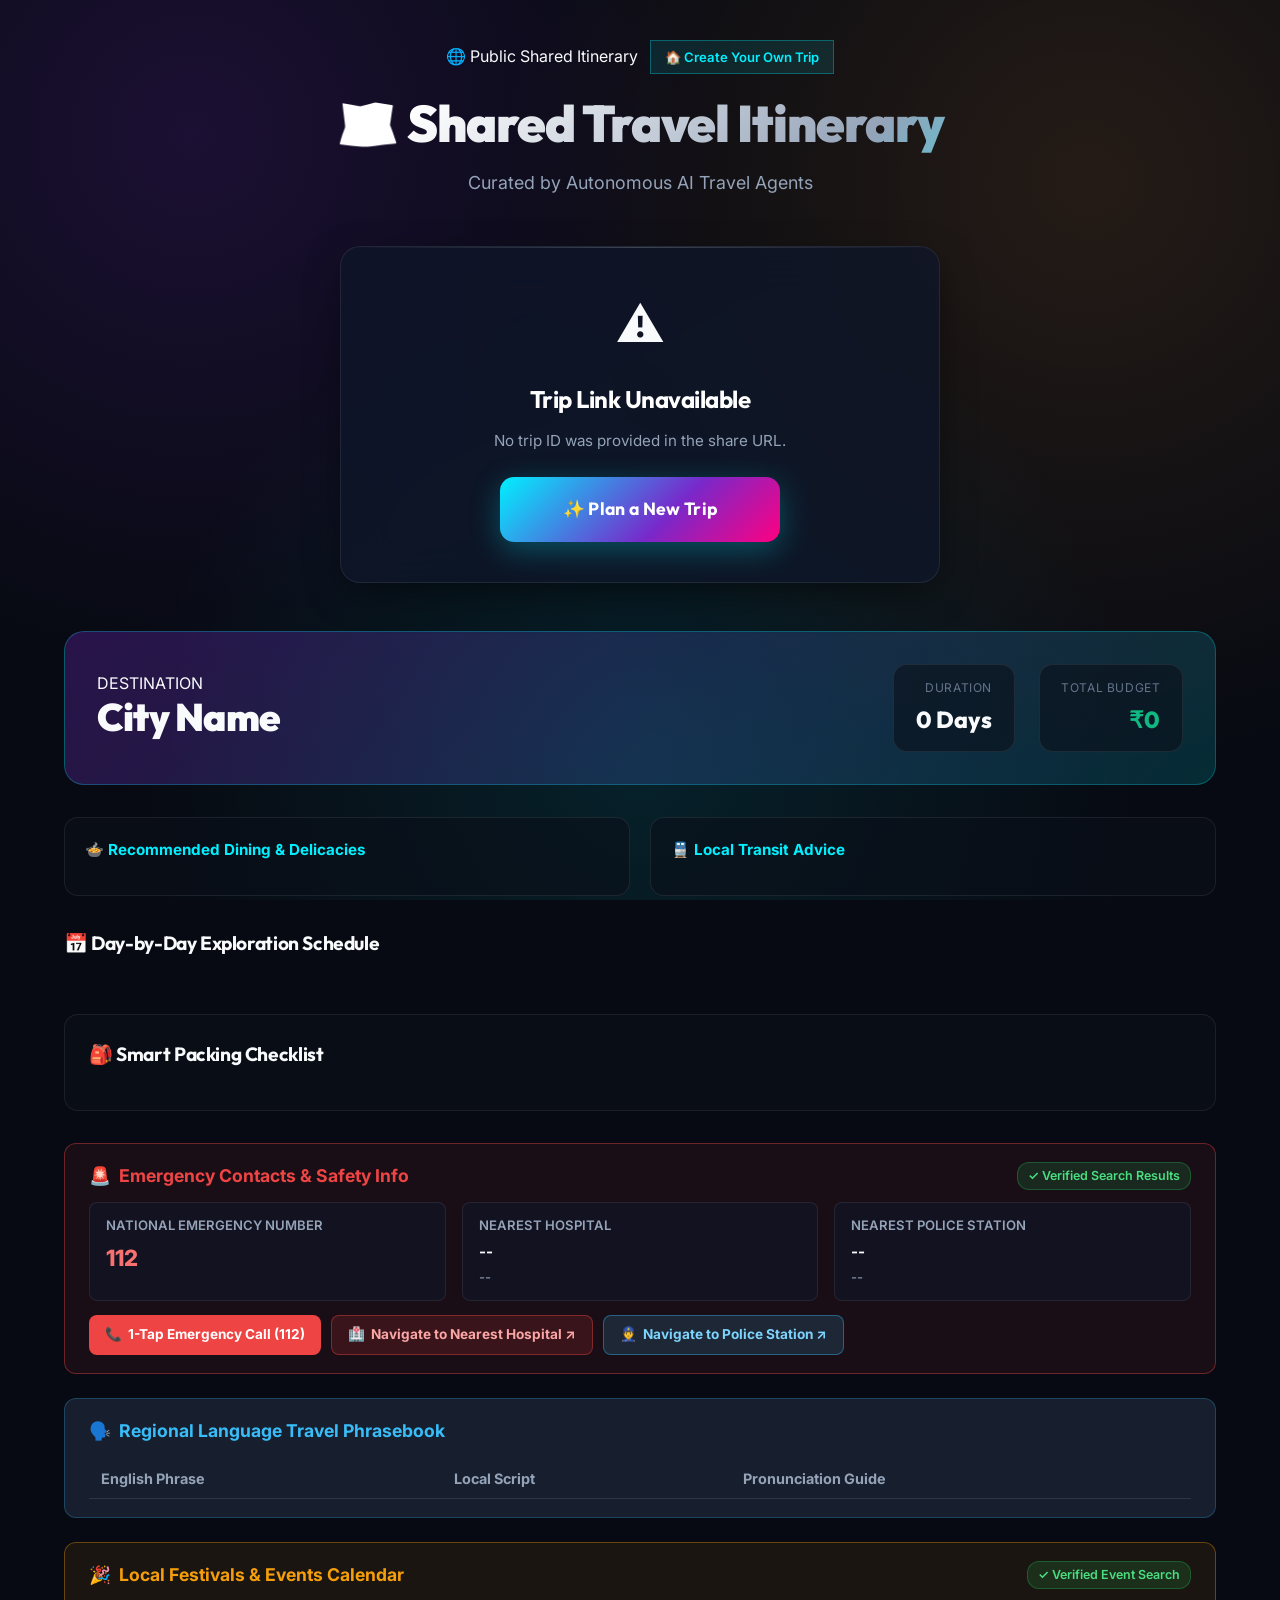
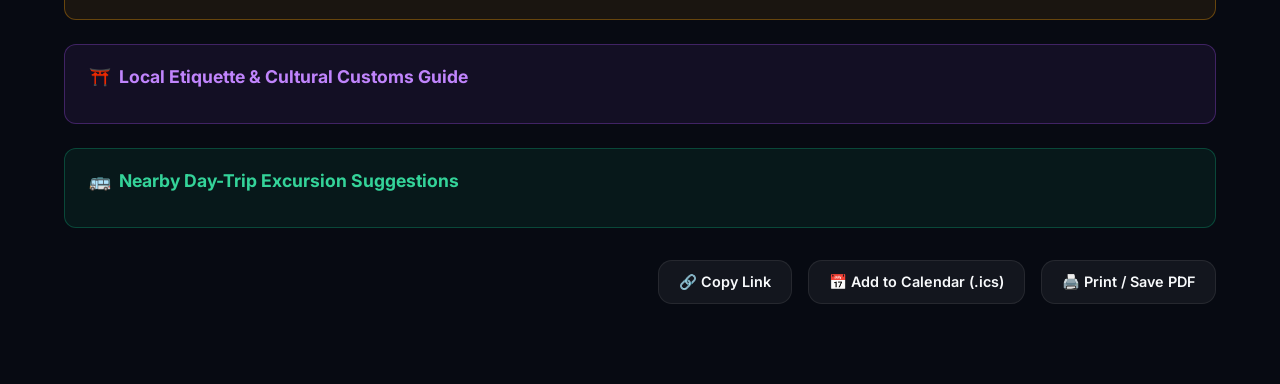
<file: frontend/share.html>
<!DOCTYPE html>
<html lang="en">
<head>
  <meta charset="UTF-8">
  <meta name="viewport" content="width=device-width, initial-scale=1.0">
  <title>Shared Trip Itinerary - AI Trip Planner</title>
  <link rel="preconnect" href="https://fonts.googleapis.com">
  <link rel="preconnect" href="https://fonts.gstatic.com" crossorigin>
  <link href="https://fonts.googleapis.com/css2?family=Inter:wght@400;500;600;700&family=Outfit:wght@600;700;800&family=Plus+Jakarta+Sans:wght@500;600;700&display=swap" rel="stylesheet">
  <link rel="stylesheet" href="style.css">
</head>
<body>
  <!-- Ambient Background Glows -->
  <div class="bg-glow glow-1"></div>
  <div class="bg-glow glow-2"></div>
  <div class="bg-glow glow-3"></div>

  <div class="app-container">
    <!-- Header -->
    <header class="header">
      <div class="header-badges">
        <span class="badge badge-pulse">🌐 Public Shared Itinerary</span>
        <a href="/" class="btn-auth" style="text-decoration: none;">🏠 Create Your Own Trip</a>
      </div>
      <h1 class="main-title" id="share-title">🗺️ Shared Travel Itinerary</h1>
      <p class="sub-title" id="share-subtitle">Curated by Autonomous AI Travel Agents</p>
    </header>

    <!-- Error Container (Hidden by default) -->
    <section class="glass-card hidden" id="share-error-card" style="max-width: 600px; margin: 3rem auto; text-align: center; padding: 2.5rem 1.5rem;">
      <div style="font-size: 3rem; margin-bottom: 1rem;">⚠️</div>
      <h2 style="font-family: 'Outfit', sans-serif; font-size: 1.5rem; color: #fff; margin-bottom: 0.75rem;">Trip Link Unavailable</h2>
      <p id="share-error-text" style="color: #94a3b8; font-size: 0.95rem; line-height: 1.5; margin-bottom: 1.5rem;">
        This shared trip link is invalid, incomplete, or may have expired.
      </p>
      <a href="/" class="btn-submit" style="text-decoration: none; display: inline-flex; justify-content: center; align-items: center; max-width: 280px; margin: 0 auto;">
        <span>✨ Plan a New Trip</span>
      </a>
    </section>

    <!-- Loading Spinner -->
    <div id="share-loading" class="glass-card" style="max-width: 400px; margin: 4rem auto; text-align: center; padding: 2rem;">
      <div class="spinner" style="margin: 0 auto 1rem auto; width: 36px; height: 36px;"></div>
      <p style="color: #94a3b8;">Loading shared itinerary...</p>
    </div>

    <!-- Main Shared Results Container -->
      <!-- Budget-Overrun Alert Warning Banner -->
      <div id="share-budget-alert-banner" class="budget-alert-banner" style="display: none; background: rgba(239, 68, 68, 0.15); border: 1px solid #ef4444; color: #f87171; padding: 14px 20px; border-radius: 8px; font-weight: 600; margin-bottom: 20px; text-align: center; font-size: 0.95rem;">
        <span id="share-budget-alert-text"></span>
      </div>

      <!-- Live Countdown Banner -->
      <div id="share-countdown-banner" class="countdown-banner" style="display: none; background: linear-gradient(135deg, #4f46e5, #0284c7); color: white; padding: 12px 20px; border-radius: 8px; font-weight: 600; margin-bottom: 20px; text-align: center;">
        <span id="share-countdown-text"></span>
      </div>

      <div class="dest-banner">
        <div class="dest-info">
          <span class="dest-country-badge" id="share-dest-country">DESTINATION</span>
          <h2 class="dest-city" id="share-dest-city">City Name</h2>
        </div>
        <div class="dest-metrics">
          <div class="metric-box">
            <div class="metric-label">Duration</div>
            <div class="metric-value" id="share-days-val">0 Days</div>
          </div>
          <div class="metric-box">
            <div class="metric-label">Total Budget</div>
            <div class="metric-value highlight" id="share-cost-val">₹0</div>
          </div>
        </div>
      </div>

      <!-- Quick Highlights Grid -->
      <div class="highlights-grid">
        <div class="highlight-card">
          <div class="highlight-title">🍲 Recommended Dining & Delicacies</div>
          <ul class="highlight-list" id="share-food-list"></ul>
        </div>
        <div class="highlight-card">
          <div class="highlight-title">🚆 Local Transit Advice</div>
          <div class="highlight-text" id="share-transit-text"></div>
        </div>
      </div>

      <!-- Day-by-Day Exploration Schedule -->
      <h3 class="section-heading">📅 Day-by-Day Exploration Schedule</h3>
      <div class="days-timeline" id="share-days-timeline"></div>

      <!-- Smart Packing Checklist -->
      <div class="packing-section">
        <h3 class="section-heading">🎒 Smart Packing Checklist</h3>
        <div class="packing-grid" id="share-packing-grid"></div>
      </div>

      <!-- Emergency Info Safety Card -->
      <div class="emergency-section-card" id="share-emergency-card" style="margin-top: 24px; background: rgba(239, 68, 68, 0.08); border: 1px solid rgba(239, 68, 68, 0.4); border-radius: 12px; padding: 18px 24px;">
        <div style="display: flex; align-items: center; justify-content: space-between; margin-bottom: 12px;">
          <div style="display: flex; align-items: center; gap: 8px; font-weight: 700; color: #ef4444; font-size: 1.1rem;">
            <span>🚨</span> Emergency Contacts & Safety Info
          </div>
          <span id="share-emergency-grounded-badge" style="font-size: 0.78rem; font-weight: 600; padding: 3px 10px; border-radius: 12px; background: rgba(34, 197, 94, 0.15); color: #4ade80; border: 1px solid rgba(34, 197, 94, 0.3);">
            ✓ Verified Search Results
          </span>
        </div>
        <div id="share-emergency-warning-note" style="display: none; background: rgba(245, 158, 11, 0.15); border: 1px solid #f59e0b; color: #fbbf24; padding: 8px 14px; border-radius: 6px; font-size: 0.85rem; margin-bottom: 12px; font-weight: 600;">
          ⚠️ Specific local emergency contacts unavailable - please verify locally on arrival.
        </div>
        <div style="display: grid; grid-template-columns: repeat(auto-fit, minmax(220px, 1fr)); gap: 16px;">
          <div style="background: rgba(15, 23, 42, 0.6); padding: 12px 16px; border-radius: 8px; border: 1px solid rgba(255, 255, 255, 0.08);">
            <div style="font-size: 0.82rem; color: #94a3b8; font-weight: 600; text-transform: uppercase;">National Emergency Number</div>
            <div id="share-emergency-national-num" style="font-size: 1.4rem; font-weight: 800; color: #f87171; margin-top: 4px;">112</div>
          </div>
          <div style="background: rgba(15, 23, 42, 0.6); padding: 12px 16px; border-radius: 8px; border: 1px solid rgba(255, 255, 255, 0.08);">
            <div style="font-size: 0.82rem; color: #94a3b8; font-weight: 600; text-transform: uppercase;">Nearest Hospital</div>
            <div id="share-emergency-hospital-name" style="font-size: 0.95rem; font-weight: 700; color: #f8fafc; margin-top: 4px;">--</div>
            <div id="share-emergency-hospital-area" style="font-size: 0.83rem; color: #94a3b8; margin-top: 2px;">--</div>
          </div>
          <div style="background: rgba(15, 23, 42, 0.6); padding: 12px 16px; border-radius: 8px; border: 1px solid rgba(255, 255, 255, 0.08);">
            <div style="font-size: 0.82rem; color: #94a3b8; font-weight: 600; text-transform: uppercase;">Nearest Police Station</div>
            <div id="share-emergency-police-name" style="font-size: 0.95rem; font-weight: 700; color: #f8fafc; margin-top: 4px;">--</div>
            <div id="share-emergency-police-area" style="font-size: 0.83rem; color: #94a3b8; margin-top: 2px;">--</div>
          </div>
        </div>

        <!-- Live Emergency Near Me Radar Actions -->
        <div style="display: flex; flex-wrap: wrap; gap: 10px; margin-top: 14px;">
          <a href="tel:112" style="background: #ef4444; color: #fff; padding: 8px 16px; border-radius: 8px; text-decoration: none; font-size: 0.85rem; font-weight: 700; display: inline-flex; align-items: center; gap: 6px;">
            <span>📞</span> 1-Tap Emergency Call (112)
          </a>
          <a id="share-emergency-hospital-nav" href="https://www.google.com/maps/search/hospital+near+me/" target="_blank" rel="noopener noreferrer" style="background: rgba(239, 68, 68, 0.15); border: 1px solid rgba(239, 68, 68, 0.4); color: #fca5a5; padding: 8px 16px; border-radius: 8px; text-decoration: none; font-size: 0.85rem; font-weight: 700; display: inline-flex; align-items: center; gap: 6px;">
            <span>🏥</span> Navigate to Nearest Hospital ↗
          </a>
          <a id="share-emergency-police-nav" href="https://www.google.com/maps/search/police+station+near+me/" target="_blank" rel="noopener noreferrer" style="background: rgba(56, 189, 248, 0.15); border: 1px solid rgba(56, 189, 248, 0.4); color: #7dd3fc; padding: 8px 16px; border-radius: 8px; text-decoration: none; font-size: 0.85rem; font-weight: 700; display: inline-flex; align-items: center; gap: 6px;">
            <span>👮</span> Navigate to Police Station ↗
          </a>
        </div>
      </div>

      <!-- Local Phrasebook Card -->
      <div class="phrasebook-section-card" id="share-phrasebook-card" style="margin-top: 24px; background: rgba(30, 41, 59, 0.7); border: 1px solid rgba(56, 189, 248, 0.25); border-radius: 12px; padding: 18px 24px;">
        <div style="display: flex; align-items: center; gap: 8px; font-weight: 700; color: #38bdf8; font-size: 1.1rem; margin-bottom: 14px;">
          <span>🗣️</span> Regional Language Travel Phrasebook
        </div>
        <div style="overflow-x: auto;">
          <table style="width: 100%; border-collapse: collapse; font-size: 0.9rem;">
            <thead>
              <tr style="border-bottom: 1px solid rgba(255,255,255,0.1); text-align: left; color: #94a3b8;">
                <th style="padding: 8px 12px;">English Phrase</th>
                <th style="padding: 8px 12px;">Local Script</th>
                <th style="padding: 8px 12px;">Pronunciation Guide</th>
              </tr>
            </thead>
            <tbody id="share-phrasebook-table-body">
              <!-- Populated dynamically -->
            </tbody>
          </table>
        </div>
      </div>

      <!-- Local Festivals & Events Calendar -->
      <div class="events-section-card" id="share-events-card" style="margin-top: 24px; background: rgba(245, 158, 11, 0.08); border: 1px solid rgba(245, 158, 11, 0.35); border-radius: 12px; padding: 18px 24px;">
        <div style="display: flex; align-items: center; justify-content: space-between; margin-bottom: 12px;">
          <div style="display: flex; align-items: center; gap: 8px; font-weight: 700; color: #f59e0b; font-size: 1.1rem;">
            <span>🎉</span> Local Festivals & Events Calendar
          </div>
          <span id="share-events-grounded-badge" style="font-size: 0.78rem; font-weight: 600; padding: 3px 10px; border-radius: 12px; background: rgba(34, 197, 94, 0.15); color: #4ade80; border: 1px solid rgba(34, 197, 94, 0.3);">
            ✓ Verified Event Search
          </span>
        </div>
        <div id="share-events-warning-note" style="display: none; background: rgba(245, 158, 11, 0.15); border: 1px solid #f59e0b; color: #fbbf24; padding: 8px 14px; border-radius: 6px; font-size: 0.85rem; margin-bottom: 12px; font-weight: 600;">
          ⚠️ Specific local event dates unavailable - verify event calendar locally.
        </div>
        <div id="share-events-container" style="display: grid; grid-template-columns: repeat(auto-fit, minmax(240px, 1fr)); gap: 14px;">
          <!-- Populated dynamically -->
        </div>
      </div>

      <!-- Local Etiquette & Customs Guide -->
      <div class="etiquette-section-card" id="share-etiquette-card" style="margin-top: 24px; background: rgba(168, 85, 247, 0.08); border: 1px solid rgba(168, 85, 247, 0.3); border-radius: 12px; padding: 18px 24px;">
        <div style="display: flex; align-items: center; gap: 8px; font-weight: 700; color: #c084fc; font-size: 1.1rem; margin-bottom: 14px;">
          <span>⛩️</span> Local Etiquette & Cultural Customs Guide
        </div>
        <div id="share-etiquette-container" style="display: grid; grid-template-columns: repeat(auto-fit, minmax(220px, 1fr)); gap: 14px;">
          <!-- Populated dynamically -->
        </div>
      </div>

      <!-- Nearby Day-Trip Suggestions -->
      <div class="daytrips-section-card" id="share-daytrips-card" style="margin-top: 24px; background: rgba(16, 185, 129, 0.08); border: 1px solid rgba(16, 185, 129, 0.3); border-radius: 12px; padding: 18px 24px;">
        <div style="display: flex; align-items: center; gap: 8px; font-weight: 700; color: #34d399; font-size: 1.1rem; margin-bottom: 14px;">
          <span>🚌</span> Nearby Day-Trip Excursion Suggestions
        </div>
        <div id="share-daytrips-container" style="display: grid; grid-template-columns: repeat(auto-fit, minmax(240px, 1fr)); gap: 14px;">
          <!-- Populated dynamically -->
        </div>
      </div>

      <!-- Footer Toolbar -->
      <div class="toolbar" style="margin-top: 2rem;">
        <button type="button" class="btn-secondary" id="btn-share-copy">
          <span>🔗 Copy Link</span>
        </button>
        <button type="button" class="btn-secondary" id="btn-share-calendar">
          <span>📅 Add to Calendar (.ics)</span>
        </button>
        <button type="button" class="btn-secondary" id="btn-share-print">
          <span>🖨️ Print / Save PDF</span>
        </button>
      </div>
    </section>
  </div>

  <div class="toast-container" id="toast-container"></div>

  <script>
    document.addEventListener('DOMContentLoaded', async () => {
      const loadingEl = document.getElementById('share-loading');
      const errorCard = document.getElementById('share-error-card');
      const errorText = document.getElementById('share-error-text');
      const resultsCard = document.getElementById('share-results-card');

      const urlParams = new URLSearchParams(window.location.search);
      const jobId = urlParams.get('id');

      if (!jobId) {
        showError('No trip ID was provided in the share URL.');
        return;
      }

      try {
        const res = await fetch(`/api/trip/${jobId}/share`);
        if (!res.ok) {
          const data = await res.json().catch(() => ({}));
          showError(data.detail || 'This shared trip link is invalid or the trip isn\'t ready yet.');
          return;
        }

        const data = await res.json();
        renderSharedItinerary(data);
      } catch (err) {
        showError('Network error while connecting to the server. Please try again.');
      }

      function showError(msg) {
        loadingEl.classList.add('hidden');
        loadingEl.style.display = 'none';
        errorText.textContent = msg;
        errorCard.classList.remove('hidden');
      }

      function renderSharedItinerary(itinerary) {
        window.currentShareItinerary = itinerary;
        loadingEl.classList.add('hidden');
        loadingEl.style.display = 'none';
        resultsCard.style.display = 'block';
        resultsCard.classList.remove('hidden');

        const currency = itinerary.currency || 'INR';
        const sym = currency === 'USD' ? '$' : currency === 'EUR' ? '€' : '₹';

        function fmt(amt) {
          return `${sym}${Math.round(amt || 0).toLocaleString()}`;
        }

        // Budget Alert Banner
        if (itinerary.budget_alert) {
          const bBanner = document.getElementById('share-budget-alert-banner');
          const bText = document.getElementById('share-budget-alert-text');
          if (bBanner && bText) {
            bText.textContent = `⚠️ ${itinerary.budget_alert}`;
            bBanner.style.display = 'block';
          }
        }

        const cityText = (itinerary.cities_visited && itinerary.cities_visited.length > 1) 
          ? `${itinerary.destination_city || 'Shared Trip'} (Route: ${itinerary.cities_visited.join(' ➔ ')})`
          : (itinerary.destination_city || 'Shared Trip');

        document.getElementById('share-dest-city').textContent = cityText;
        document.getElementById('share-dest-country').textContent = (itinerary.destination_country || 'INDIA').toUpperCase();
        document.getElementById('share-days-val').textContent = `${itinerary.trip_length_days || 0} Days`;
        document.getElementById('share-cost-val').textContent = fmt(itinerary.total_estimated_cost);

        // Transit advice
        const transitEl = document.getElementById('share-transit-text');
        const transit = itinerary.local_transport_advice || [];
        if (transit.length > 0) {
          transitEl.innerHTML = transit.map(t => `<p style="margin-bottom:0.4rem;">🚆 ${escapeHtml(t)}</p>`).join('');
        } else {
          transitEl.innerHTML = '<p>🚆 Check local rail/bus connections or app-cabs for seamless transit.</p>';
        }

        // Food highlights
        const foodEl = document.getElementById('share-food-list');
        foodEl.innerHTML = '';
        const foodItems = [];
        (itinerary.days || []).forEach(d => {
          const txt = [d.morning, d.afternoon, d.evening].filter(Boolean).join(' ');
          const matches = txt.match(/(?:try|eat|dinner at|lunch at|snack on|delicacy|taste)\s+([^.,;]+)/gi);
          if (matches) matches.forEach(m => foodItems.push(m.trim()));
        });
        if (foodItems.length > 0) {
          foodItems.slice(0, 4).forEach(item => {
            const li = document.createElement('li');
            li.textContent = item.replace(/^(try|taste|eat)\s+/i, '');
            foodEl.appendChild(li);
          });
        } else {
          ['Local signature delicacies & street food', 'Neighborhood authentic dining spots'].forEach(f => {
            const li = document.createElement('li');
            li.textContent = f;
            foodEl.appendChild(li);
          });
        }

        // Timeline
        const timelineEl = document.getElementById('share-days-timeline');
        timelineEl.innerHTML = '';
        (itinerary.days || []).forEach((day, idx) => {
          const dayNum = day.day_number || idx + 1;
          const theme = day.theme || `Day ${dayNum} Exploration`;
          const costStr = fmt(day.estimated_cost);

          const costItems = day.cost_breakdown || [];
          let costBadgeHtml = `<span class="day-cost">${costStr}</span>`;
          if (costItems.length > 0) {
            let itemsHtml = costItems.map(item => `
              <div class="cost-tooltip-item">
                <span>${escapeHtml(item.item || '')}</span>
                <strong>${fmt(item.amount)}</strong>
              </div>
            `).join('');
            costBadgeHtml = `
              <div class="day-cost-wrapper">
                <span class="day-cost day-cost-interactive">${costStr} ⓘ</span>
                <div class="cost-tooltip">
                  <div class="cost-tooltip-title">Day ${dayNum} Expense Breakdown</div>
                  ${itemsHtml}
                </div>
              </div>
            `;
          }

          let displayCity = day.city || '';
          if (!displayCity && itinerary.cities_visited && Array.isArray(itinerary.cities_visited) && itinerary.cities_visited.length > 1) {
            const themeLower = (theme || '').toLowerCase();
            for (const c of itinerary.cities_visited) {
              const cLower = String(c).toLowerCase().trim();
              if (
                themeLower.includes(cLower) ||
                (cLower.startsWith('nellor') && themeLower.includes('nellor')) ||
                (cLower.startsWith('tirupati') && (themeLower.includes('tirupati') || themeLower.includes('tirumala'))) ||
                (cLower.startsWith('vijayawada') && (themeLower.includes('vijayawada') || themeLower.includes('bezawada'))) ||
                (cLower.startsWith('guntur') && themeLower.includes('guntur'))
              ) {
                displayCity = c;
                break;
              }
            }
          }

          const card = document.createElement('div');
          card.className = 'day-card';
          card.innerHTML = `
            <div class="day-card-header">
              <div class="day-title-group">
                <span class="day-badge">Day ${dayNum}</span>
                <h4 class="day-theme">${escapeHtml(theme)}</h4>
                ${displayCity ? `<span class="day-city-badge" style="background: rgba(56, 189, 248, 0.15); color: #38bdf8; padding: 2px 8px; border-radius: 4px; font-size: 0.78rem; font-weight: 600; margin-left: 6px;">📍 ${escapeHtml(displayCity)}</span>` : ''}
              </div>
              <div class="day-meta">${costBadgeHtml}</div>
            </div>
            <div class="day-body">
              <div style="display: flex; justify-content: flex-end; margin-bottom: 8px;">
                <button type="button" class="btn-secondary" style="font-size: 0.74rem; padding: 3px 8px; background: rgba(37, 211, 102, 0.15); border: 1px solid rgba(37, 211, 102, 0.35); color: #4ade80; border-radius: 6px; cursor: pointer;" onclick="event.stopPropagation(); shareDayWhatsAppShare(${idx + 1})">
                  <span>💬 Send to WhatsApp</span>
                </button>
              </div>
              ${day.morning ? `<div class="time-block"><span class="time-tag morning">🌅 Morning</span><p class="activity-desc">${escapeHtml(day.morning)}</p><a href="https://www.google.com/maps/dir/?api=1&destination=${encodeURIComponent(day.morning.slice(0, 80) + ' ' + (displayCity || itinerary.destination_city || ''))}" target="_blank" rel="noopener noreferrer" style="display:inline-flex; align-items:center; gap:4px; font-size:0.72rem; color:#38bdf8; text-decoration:none; margin-top:4px;">🗺️ Directions ↗</a></div>` : ''}
              ${day.afternoon ? `<div class="time-block"><span class="time-tag afternoon">☀️ Afternoon</span><p class="activity-desc">${escapeHtml(day.afternoon)}</p><a href="https://www.google.com/maps/dir/?api=1&destination=${encodeURIComponent(day.afternoon.slice(0, 80) + ' ' + (displayCity || itinerary.destination_city || ''))}" target="_blank" rel="noopener noreferrer" style="display:inline-flex; align-items:center; gap:4px; font-size:0.72rem; color:#38bdf8; text-decoration:none; margin-top:4px;">🗺️ Directions ↗</a></div>` : ''}
              ${day.evening ? `<div class="time-block"><span class="time-tag evening">🌙 Evening</span><p class="activity-desc">${escapeHtml(day.evening)}</p><a href="https://www.google.com/maps/dir/?api=1&destination=${encodeURIComponent(day.evening.slice(0, 80) + ' ' + (displayCity || itinerary.destination_city || ''))}" target="_blank" rel="noopener noreferrer" style="display:inline-flex; align-items:center; gap:4px; font-size:0.72rem; color:#38bdf8; text-decoration:none; margin-top:4px;">🗺️ Directions ↗</a></div>` : ''}
              ${(day.photos && Array.isArray(day.photos) && day.photos.length > 0) ? `
                <div style="margin-top: 14px; background: rgba(15, 23, 42, 0.7); border: 1px solid rgba(56, 189, 248, 0.25); border-radius: 8px; padding: 12px;">
                  <div style="font-size: 0.85rem; font-weight: 700; color: #38bdf8; margin-bottom: 8px;">📸 Visual Highlights & Sights</div>
                  <div style="display: grid; grid-template-columns: repeat(auto-fit, minmax(200px, 1fr)); gap: 10px;">
                    ${day.photos.map(p => `
                      <div style="background: rgba(10, 15, 26, 0.9); border: 1px solid rgba(255,255,255,0.1); border-radius: 6px; overflow: hidden;">
                        <div style="position: relative; height: 120px; overflow: hidden;">
                          <img src="${escapeHtml(p.url)}" alt="${escapeHtml(p.title)}" loading="lazy" style="width: 100%; height: 100%; object-fit: cover;" onerror="this.onerror=null; this.src='https://images.unsplash.com/photo-1582510003544-4d00b7f74220?w=600&auto=format&fit=crop&q=80';" />
                          <span style="position: absolute; top: 4px; left: 4px; background: rgba(0,0,0,0.8); color: #38bdf8; font-size: 0.65rem; font-weight: 700; padding: 2px 6px; border-radius: 4px;">${escapeHtml(p.category || 'Sight')}</span>
                        </div>
                        <div style="padding: 8px;">
                          <div style="font-weight: 700; font-size: 0.82rem; color: #f8fafc; margin-bottom: 2px;">${escapeHtml(p.title)}</div>
                          ${p.why_famous ? `<div style="font-size: 0.72rem; color: #cbd5e1; line-height: 1.35; border-left: 2px solid #38bdf8; padding-left: 4px;"><strong style="color: #38bdf8;">Why Famous:</strong> ${escapeHtml(p.why_famous)}</div>` : ''}
                        </div>
                      </div>
                    `).join('')}
                  </div>
                </div>
              ` : ''}
            </div>
          `;
          timelineEl.appendChild(card);
        });

        // Countdown Banner
        const tDate = data.travel_date || itinerary.travel_date;
        if (tDate) {
          const today = new Date(); today.setHours(0,0,0,0);
          const target = new Date(tDate); target.setHours(0,0,0,0);
          const diffDays = Math.ceil((target - today) / 86400000);
          const cBanner = document.getElementById('share-countdown-banner');
          const cText = document.getElementById('share-countdown-text');
          if (cBanner && cText) {
            if (diffDays > 0) cText.textContent = `🗓️ ${diffDays} day${diffDays === 1 ? '' : 's'} until trip! (${tDate})`;
            else if (diffDays === 0) cText.textContent = `✈️ Trip starts today! (${tDate})`;
            else cText.textContent = `✈️ Trip took place on ${tDate}`;
            cBanner.style.display = 'block';
          }
        }

        // Packing Checklist with API persistence
        const packingEl = document.getElementById('share-packing-grid');
        packingEl.innerHTML = '';
        let checklistItems = data.checklist || [];
        if (!checklistItems || checklistItems.length === 0) {
          checklistItems = (itinerary.packing_suggestions || []).map(item => ({ item, checked: false }));
        }
        checklistItems.forEach((itemObj, idx) => {
          const itemText = typeof itemObj === 'string' ? itemObj : itemObj.item;
          const isChecked = typeof itemObj === 'object' && itemObj.checked;
          const itemEl = document.createElement('label');
          itemEl.className = `checklist-item${isChecked ? ' done' : ''}`;
          itemEl.innerHTML = `
            <input type="checkbox" id="pack-${idx}" ${isChecked ? 'checked' : ''}>
            <span class="checklist-text">${escapeHtml(itemText)}</span>
          `;
          itemEl.querySelector('input').addEventListener('change', async (e) => {
            itemEl.classList.toggle('done', e.target.checked);
            try {
              await fetch(`/api/trip/${jobId}/checklist`, {
                method: 'PATCH',
                headers: { 'Content-Type': 'application/json' },
                body: JSON.stringify({ item: itemText, checked: e.target.checked }),
              });
            } catch (err) {
              console.error('Failed to update checklist item:', err);
            }
          });
          packingEl.appendChild(itemEl);
        });

        // Emergency Info Card
        const emCard = document.getElementById('share-emergency-card');
        const emBadge = document.getElementById('share-emergency-grounded-badge');
        const emWarn = document.getElementById('share-emergency-warning-note');
        const emNat = document.getElementById('share-emergency-national-num');
        const emHospName = document.getElementById('share-emergency-hospital-name');
        const emHospArea = document.getElementById('share-emergency-hospital-area');
        const emPolName = document.getElementById('share-emergency-police-name');
        const emPolArea = document.getElementById('share-emergency-police-area');

        if (itinerary.emergency_info && emCard) {
          emCard.style.display = 'block';
          const em = itinerary.emergency_info;
          if (emNat) emNat.textContent = em.national_emergency_number || '112';

          if (em.nearest_hospital && em.nearest_hospital.name) {
            if (emHospName) emHospName.textContent = em.nearest_hospital.name;
            if (emHospArea) emHospArea.textContent = `📍 ${em.nearest_hospital.area || (itinerary.destination_city || 'City')}`;
          } else {
            if (emHospName) emHospName.textContent = 'City General Hospital';
            if (emHospArea) emHospArea.textContent = `📍 ${itinerary.destination_city || 'City'}`;
          }

          if (em.nearest_police_station && em.nearest_police_station.name) {
            if (emPolName) emPolName.textContent = em.nearest_police_station.name;
            if (emPolArea) emPolArea.textContent = `📍 ${em.nearest_police_station.area || (itinerary.destination_city || 'City')}`;
          } else {
            if (emPolName) emPolName.textContent = 'Central Police Station';
            if (emPolArea) emPolArea.textContent = `📍 ${itinerary.destination_city || 'City'}`;
          }

          // Wire Emergency Navigation Radar links
          const hospNav = document.getElementById('share-emergency-hospital-nav');
          const polNav = document.getElementById('share-emergency-police-nav');
          const targetC = itinerary.destination_city || 'City';
          const hospQuery = (em.nearest_hospital && em.nearest_hospital.name) ? `${em.nearest_hospital.name} ${em.nearest_hospital.area || targetC}` : `hospital near ${targetC}`;
          const polQuery = (em.nearest_police_station && em.nearest_police_station.name) ? `${em.nearest_police_station.name} ${em.nearest_police_station.area || targetC}` : `police station near ${targetC}`;
          if (hospNav) hospNav.href = `https://www.google.com/maps/search/?api=1&query=${encodeURIComponent(hospQuery)}`;
          if (polNav) polNav.href = `https://www.google.com/maps/search/?api=1&query=${encodeURIComponent(polQuery)}`;

          if (em.grounded) {
            if (emBadge) { emBadge.style.display = 'inline-block'; emBadge.textContent = '✓ Verified Search Results'; }
            if (emWarn) emWarn.style.display = 'none';
          } else {
            if (emBadge) emBadge.style.display = 'none';
            if (emWarn) emWarn.style.display = 'block';
          }
        } else if (emCard) {
          emCard.style.display = 'none';
        }

        // Local Phrasebook Card
        const pbCard = document.getElementById('share-phrasebook-card');
        const pbBody = document.getElementById('share-phrasebook-table-body');
        if (itinerary.local_phrasebook && itinerary.local_phrasebook.length > 0 && pbCard && pbBody) {
          pbCard.style.display = 'block';
          pbBody.innerHTML = itinerary.local_phrasebook.map(entry => `
            <tr style="border-bottom: 1px solid rgba(255,255,255,0.05);">
              <td style="padding: 8px 12px; font-weight: 600; color: #f8fafc;">${escapeHtml(entry.phrase_english)}</td>
              <td style="padding: 8px 12px; color: #38bdf8; font-weight: 700;">${escapeHtml(entry.phrase_local)}</td>
              <td style="padding: 8px 12px; color: #cbd5e1; font-style: italic;">"${escapeHtml(entry.pronunciation)}"</td>
            </tr>
          `).join('');
        } else if (pbCard) {
          pbCard.style.display = 'none';
        }

        // Local Festivals & Events Card
        const evCard = document.getElementById('share-events-card');
        const evBadge = document.getElementById('share-events-grounded-badge');
        const evWarn = document.getElementById('share-events-warning-note');
        const evContainer = document.getElementById('share-events-container');
        if (itinerary.local_events && itinerary.local_events.length > 0 && evCard && evContainer) {
          evCard.style.display = 'block';
          if (itinerary.events_grounded) {
            if (evBadge) { evBadge.style.display = 'inline-block'; evBadge.textContent = '✓ Verified Event Search'; }
            if (evWarn) evWarn.style.display = 'none';
          } else {
            if (evBadge) evBadge.style.display = 'none';
            if (evWarn) evWarn.style.display = 'block';
          }
          evContainer.innerHTML = itinerary.local_events.map(ev => `
            <div style="background: rgba(15, 23, 42, 0.6); padding: 14px 16px; border-radius: 8px; border: 1px solid rgba(245, 158, 11, 0.2);">
              <div style="font-weight: 700; color: #fbbf24; font-size: 0.95rem;">${escapeHtml(ev.name)}</div>
              <div style="font-size: 0.8rem; color: #94a3b8; font-weight: 600; margin: 2px 0 6px 0;">🗓️ ${escapeHtml(ev.date_or_period)}</div>
              <div style="font-size: 0.85rem; color: #cbd5e1; line-height: 1.4;">${escapeHtml(ev.description)}</div>
            </div>
          `).join('');
        } else if (evCard) {
          evCard.style.display = 'none';
        }

        // Local Etiquette Guide Card
        const etCard = document.getElementById('share-etiquette-card');
        const etContainer = document.getElementById('share-etiquette-container');
        if (itinerary.local_etiquette && itinerary.local_etiquette.length > 0 && etCard && etContainer) {
          etCard.style.display = 'block';
          etContainer.innerHTML = itinerary.local_etiquette.map(item => `
            <div style="background: rgba(15, 23, 42, 0.6); padding: 14px 16px; border-radius: 8px; border: 1px solid rgba(168, 85, 247, 0.2);">
              <div style="font-weight: 700; color: #e9d5ff; font-size: 0.88rem; text-transform: uppercase; margin-bottom: 4px;">📍 ${escapeHtml(item.category)}</div>
              <div style="font-size: 0.86rem; color: #cbd5e1; line-height: 1.4;">${escapeHtml(item.advice)}</div>
            </div>
          `).join('');
        } else if (etCard) {
          etCard.style.display = 'none';
        }

        // Nearby Day Trips Card
        const dtCard = document.getElementById('share-daytrips-card');
        const dtContainer = document.getElementById('share-daytrips-container');
        if (itinerary.nearby_day_trips && itinerary.nearby_day_trips.length > 0 && dtCard && dtContainer) {
          dtCard.style.display = 'block';
          dtContainer.innerHTML = itinerary.nearby_day_trips.map(trip => `
            <div style="background: rgba(15, 23, 42, 0.6); padding: 14px 16px; border-radius: 8px; border: 1px solid rgba(16, 185, 129, 0.2);">
              <div style="display: flex; align-items: center; justify-content: space-between; margin-bottom: 4px;">
                <div style="font-weight: 700; color: #6ee7b7; font-size: 0.95rem;">${escapeHtml(trip.name)}</div>
                <span style="font-size: 0.76rem; font-weight: 600; padding: 2px 8px; border-radius: 10px; background: rgba(16, 185, 129, 0.15); color: #34d399; border: 1px solid rgba(16, 185, 129, 0.3);">${escapeHtml(trip.distance_from_destination)}</span>
              </div>
              <div style="font-size: 0.85rem; color: #cbd5e1; line-height: 1.4; margin-top: 4px;">${escapeHtml(trip.why_visit)}</div>
            </div>
          `).join('');
        } else if (dtCard) {
          dtCard.style.display = 'none';
        }

        // Mobile tap listener for tooltips
        document.addEventListener('click', (e) => {
          const wrapper = e.target.closest('.day-cost-wrapper');
          if (wrapper) {
            const isAlreadyActive = wrapper.classList.contains('active');
            document.querySelectorAll('.day-cost-wrapper.active').forEach(w => w.classList.remove('active'));
            if (!isAlreadyActive) wrapper.classList.add('active');
          } else {
            document.querySelectorAll('.day-cost-wrapper.active').forEach(w => w.classList.remove('active'));
          }
        });

        document.getElementById('btn-share-copy').addEventListener('click', () => {
          navigator.clipboard.writeText(window.location.href)
            .then(() => showToast('🔗 Shareable trip link copied!'))
            .catch(() => showToast('Failed to copy link', 'error'));
        });

        document.getElementById('btn-share-print').addEventListener('click', () => {
          window.print();
        });

        const btnShareCal = document.getElementById('btn-share-calendar');
        if (btnShareCal) {
          btnShareCal.addEventListener('click', () => {
            window.open(`/api/trip/${jobId}/calendar.ics`, '_blank');
            showToast('📅 Exporting calendar schedule (.ics)...', 'success');
          });
        }

        window.shareDayWhatsAppShare = function(dayNum) {
          const it = window.currentShareItinerary;
          if (!it || !it.days) return;
          const day = it.days.find(d => d.day_number === dayNum) || it.days[dayNum - 1];
          if (!day) return;
          const theme = day.theme || `Day ${dayNum}`;
          const cName = day.city || it.destination_city || 'City';
          let text = `🌴 *Day ${dayNum}: ${theme}*\n`;
          text += `📍 *Location:* ${cName}\n`;
          if (day.date) text += `🗓️ *Date:* ${day.date}\n`;
          if (day.morning) text += `🌅 *Morning:* ${day.morning}\n\n`;
          if (day.afternoon) text += `☀️ *Afternoon:* ${day.afternoon}\n\n`;
          if (day.evening) text += `🌆 *Evening:* ${day.evening}\n\n`;
          text += `💰 *Est. Daily Cost:* ₹${day.estimated_cost || 0}\n`;
          text += `🗺️ *Route:* https://www.google.com/maps/search/?api=1&query=${encodeURIComponent(theme + ' ' + cName)}`;

          window.open(`https://api.whatsapp.com/send?text=${encodeURIComponent(text)}`, '_blank');
        };
      }

      function escapeHtml(str) {
        if (!str) return '';
        return String(str)
          .replace(/&/g, '&amp;')
          .replace(/</g, '&lt;')
          .replace(/>/g, '&gt;')
          .replace(/"/g, '&quot;')
          .replace(/'/g, '&#039;');
      }

      function showToast(message, type = 'info') {
        const container = document.getElementById('toast-container');
        const toast = document.createElement('div');
        toast.className = `toast toast-${type}`;
        toast.textContent = message;
        container.appendChild(toast);
        setTimeout(() => toast.remove(), 3500);
      }
    });
  </script>
</body>
</html>
</file>
<file: frontend/style.css>
/* ==========================================================================
   AI Trip Planner - Premium Modern Design System
   India & Global Multi-Agent Travel Engine
   ========================================================================== */

@import url('https://fonts.googleapis.com/css2?family=Inter:wght@300;400;500;600;700&family=Outfit:wght@400;500;600;700;800;900&display=swap');

:root {
  --bg-dark: #070a12;
  --bg-card: rgba(15, 23, 42, 0.78);
  --bg-card-hover: rgba(24, 34, 58, 0.88);
  --bg-glass: rgba(255, 255, 255, 0.035);
  --border-subtle: rgba(255, 255, 255, 0.08);
  --border-glow: rgba(0, 240, 255, 0.35);
  
  --primary: #00F0FF;
  --primary-glow: rgba(0, 240, 255, 0.25);
  --secondary: #7928CA;
  --secondary-glow: rgba(121, 40, 202, 0.3);
  --saffron: #FF9933;
  --saffron-glow: rgba(255, 153, 51, 0.25);
  --india-green: #138808;
  --accent-pink: #FF0080;
  --accent-emerald: #10B981;
  --accent-amber: #F59E0B;
  
  --text-main: #F8FAFC;
  --text-muted: #94A3B8;
  --text-dim: #64748B;
  
  --radius-sm: 8px;
  --radius-md: 14px;
  --radius-lg: 20px;
  --radius-full: 9999px;
  
  --shadow-sm: 0 4px 12px rgba(0, 0, 0, 0.3);
  --shadow-glow: 0 0 30px rgba(0, 240, 255, 0.15);
  --shadow-card: 0 12px 40px -10px rgba(0, 0, 0, 0.6);
  
  --transition: all 0.25s cubic-bezier(0.16, 1, 0.3, 1);
}

* {
  margin: 0;
  padding: 0;
  box-sizing: border-box;
}

body {
  font-family: 'Inter', 'Nirmala UI', 'Gautami', 'Mangal', 'Segoe UI', -apple-system, BlinkMacSystemFont, sans-serif;
  background-color: var(--bg-dark);
  color: var(--text-main);
  line-height: 1.6;
  min-height: 100vh;
  overflow-x: hidden;
  background-image: 
    radial-gradient(circle at 15% 15%, rgba(121, 40, 202, 0.18) 0%, transparent 40%),
    radial-gradient(circle at 85% 20%, rgba(255, 153, 51, 0.12) 0%, transparent 45%),
    radial-gradient(circle at 50% 85%, rgba(0, 240, 255, 0.1) 0%, transparent 50%);
  background-attachment: fixed;
}

h1, h2, h3, h4, .brand-font {
  font-family: 'Outfit', 'Nirmala UI', 'Gautami', 'Mangal', sans-serif;
  letter-spacing: -0.02em;
}

/* ==========================================================================
   Layout Containers
   ========================================================================== */

.app-container {
  max-width: 1200px;
  margin: 0 auto;
  padding: 2.5rem 1.5rem 5rem;
}

/* ==========================================================================
   Header & Hero Section
   ========================================================================== */

.header {
  text-align: center;
  margin-bottom: 2.75rem;
  position: relative;
}

.header-badges {
  display: flex;
  align-items: center;
  justify-content: center;
  gap: 0.75rem;
  flex-wrap: wrap;
  margin-bottom: 1.25rem;
}

.brand-badge {
  display: inline-flex;
  align-items: center;
  gap: 0.5rem;
  padding: 0.4rem 1rem;
  border-radius: var(--radius-full);
  background: rgba(0, 240, 255, 0.1);
  border: 1px solid rgba(0, 240, 255, 0.25);
  color: var(--primary);
  font-size: 0.85rem;
  font-weight: 600;
  text-transform: uppercase;
  letter-spacing: 0.08em;
  box-shadow: 0 0 20px rgba(0, 240, 255, 0.2);
}

.backend-status-badge {
  display: inline-flex;
  align-items: center;
  gap: 0.45rem;
  padding: 0.4rem 0.9rem;
  border-radius: var(--radius-full);
  font-size: 0.8rem;
  font-weight: 600;
  letter-spacing: 0.03em;
  transition: all 0.3s ease;
  backdrop-filter: blur(8px);
}

.backend-status-badge.status-checking {
  background: rgba(255, 170, 0, 0.12);
  border: 1px solid rgba(255, 170, 0, 0.35);
  color: #ffb822;
}

.backend-status-badge.status-connected {
  background: rgba(0, 230, 118, 0.12);
  border: 1px solid rgba(0, 230, 118, 0.35);
  color: #00e676;
}

.backend-status-badge.status-disconnected {
  background: rgba(255, 59, 48, 0.15);
  border: 1px solid rgba(255, 59, 48, 0.4);
  color: #ff5252;
  cursor: pointer;
}

.backend-status-badge .status-dot {
  width: 7px;
  height: 7px;
  border-radius: 50%;
  background: currentColor;
  box-shadow: 0 0 8px currentColor;
}

.backend-status-badge.status-checking .status-dot {
  animation: pulseDot 1.2s infinite ease-in-out;
}

@keyframes pulseDot {
  0%, 100% { opacity: 0.4; transform: scale(0.85); }
  50% { opacity: 1; transform: scale(1.2); }
}

.badge-dot {
  width: 8px;
  height: 8px;
  background: var(--primary);
  border-radius: 50%;
  box-shadow: 0 0 8px var(--primary);
  animation: pulse-dot 2s infinite;
}

@keyframes pulse-dot {
  0%, 100% { transform: scale(1); opacity: 1; }
  50% { transform: scale(1.4); opacity: 0.6; }
}

.main-title {
  font-size: 3.2rem;
  font-weight: 900;
  line-height: 1.15;
  margin-bottom: 1rem;
  background: linear-gradient(135deg, #FFFFFF 30%, #94A3B8 70%, var(--primary) 100%);
  -webkit-background-clip: text;
  background-clip: text;
  -webkit-text-fill-color: transparent;
}

.sub-title {
  font-size: 1.12rem;
  color: var(--text-muted);
  max-width: 720px;
  margin: 0 auto 1.75rem;
}

/* Mode Switcher Toggle */
.mode-toggle-container {
  display: inline-flex;
  background: rgba(15, 23, 42, 0.8);
  border: 1px solid var(--border-subtle);
  border-radius: var(--radius-full);
  padding: 0.35rem;
  gap: 0.4rem;
  box-shadow: 0 8px 30px rgba(0, 0, 0, 0.4);
}

.mode-btn {
  background: transparent;
  border: none;
  color: var(--text-muted);
  padding: 0.6rem 1.4rem;
  border-radius: var(--radius-full);
  cursor: pointer;
  display: flex;
  align-items: center;
  gap: 0.65rem;
  font-family: inherit;
  transition: var(--transition);
}

.mode-flag {
  font-size: 1.35rem;
}

.mode-text {
  display: flex;
  flex-direction: column;
  text-align: left;
}

.mode-text strong {
  font-size: 0.92rem;
  color: var(--text-main);
}

.mode-text small {
  font-size: 0.72rem;
  color: var(--text-dim);
}

.mode-btn:hover {
  color: var(--text-main);
  background: rgba(255, 255, 255, 0.04);
}

.mode-btn.active {
  background: linear-gradient(135deg, rgba(0, 240, 255, 0.2), rgba(121, 40, 202, 0.3));
  border: 1px solid var(--primary);
  box-shadow: 0 0 20px rgba(0, 240, 255, 0.25);
}

.mode-btn.active .mode-text strong {
  color: var(--primary);
}

.mode-btn.disabled-mode {
  opacity: 0.5;
  cursor: not-allowed;
  filter: grayscale(0.6);
}

.mode-btn.disabled-mode:hover {
  background: transparent;
  color: var(--text-muted);
}

.badge-phase2 {
  color: var(--accent-amber) !important;
  font-weight: 600;
}

/* ==========================================================================
   Glass Cards & Form Container
   ========================================================================== */

.glass-card {
  background: var(--bg-card);
  backdrop-filter: blur(24px);
  -webkit-backdrop-filter: blur(24px);
  border: 1px solid var(--border-subtle);
  border-radius: var(--radius-lg);
  padding: 2.25rem;
  box-shadow: var(--shadow-card);
  transition: var(--transition);
  position: relative;
  overflow: hidden;
}

.glass-card::before {
  content: '';
  position: absolute;
  top: 0;
  left: 0;
  right: 0;
  height: 1px;
  background: linear-gradient(90deg, transparent, rgba(255, 255, 255, 0.2), transparent);
}

/* Card Top Controls */
.card-top-controls {
  display: flex;
  justify-content: space-between;
  align-items: center;
  flex-wrap: wrap;
  gap: 1rem;
  padding-bottom: 1.25rem;
  margin-bottom: 1.5rem;
  border-bottom: 1px solid var(--border-subtle);
}

.control-label {
  font-size: 0.82rem;
  font-weight: 600;
  color: var(--text-dim);
  text-transform: uppercase;
  letter-spacing: 0.05em;
  margin-right: 0.5rem;
}

.currency-selector, .travel-style-selector {
  display: flex;
  align-items: center;
  gap: 0.5rem;
}

.currency-pills {
  display: inline-flex;
  background: rgba(0, 0, 0, 0.3);
  padding: 0.25rem;
  border-radius: var(--radius-md);
  border: 1px solid var(--border-subtle);
}

.curr-pill {
  background: transparent;
  border: none;
  color: var(--text-muted);
  font-size: 0.82rem;
  font-weight: 700;
  padding: 0.3rem 0.75rem;
  border-radius: var(--radius-sm);
  cursor: pointer;
  transition: var(--transition);
}

.curr-pill.active {
  background: var(--primary);
  color: #000000;
  box-shadow: 0 0 10px rgba(0, 240, 255, 0.4);
}

.custom-select {
  background: rgba(10, 15, 26, 0.8);
  border: 1px solid var(--border-subtle);
  border-radius: var(--radius-md);
  color: var(--text-main);
  padding: 0.4rem 0.8rem;
  font-size: 0.85rem;
  font-family: inherit;
  outline: none;
  cursor: pointer;
}

/* Presets Bar */
.presets-section {
  margin-bottom: 2rem;
}

.presets-label {
  font-size: 0.85rem;
  font-weight: 600;
  color: var(--text-dim);
  text-transform: uppercase;
  letter-spacing: 0.05em;
  margin-bottom: 0.85rem;
}

.presets-grid {
  display: flex;
  flex-wrap: wrap;
  gap: 0.75rem;
}

.preset-chip {
  background: rgba(255, 255, 255, 0.04);
  border: 1px solid var(--border-subtle);
  color: var(--text-main);
  padding: 0.6rem 1.1rem;
  border-radius: var(--radius-full);
  font-size: 0.88rem;
  font-weight: 500;
  cursor: pointer;
  display: inline-flex;
  align-items: center;
  gap: 0.5rem;
  transition: var(--transition);
}

.preset-chip:hover {
  background: rgba(0, 240, 255, 0.12);
  border-color: rgba(0, 240, 255, 0.4);
  color: var(--primary);
  transform: translateY(-2px);
  box-shadow: 0 4px 15px rgba(0, 240, 255, 0.15);
}

/* Form Layout */
.form-grid {
  display: grid;
  grid-template-columns: repeat(2, 1fr);
  gap: 1.5rem;
  margin-bottom: 2rem;
}

.form-group-full {
  grid-column: span 2;
}

.input-label {
  display: block;
  font-size: 0.9rem;
  font-weight: 600;
  color: var(--text-main);
  margin-bottom: 0.5rem;
}

.input-hint {
  font-size: 0.78rem;
  color: var(--text-dim);
  font-weight: 400;
  margin-left: 0.4rem;
}

.input-subtext {
  font-size: 0.76rem;
  color: var(--text-dim);
  margin-top: 0.4rem;
}

.input-wrapper {
  position: relative;
  display: flex;
  align-items: center;
}

.input-icon {
  position: absolute;
  left: 1rem;
  color: var(--text-dim);
  pointer-events: none;
  font-size: 1.1rem;
}

.form-input {
  width: 100%;
  background: rgba(10, 15, 26, 0.7);
  border: 1px solid var(--border-subtle);
  border-radius: var(--radius-md);
  padding: 0.85rem 1rem 0.85rem 2.75rem;
  color: var(--text-main);
  font-size: 0.95rem;
  font-family: inherit;
  transition: var(--transition);
}

.form-input:focus {
  outline: none;
  border-color: var(--primary);
  background: rgba(10, 15, 26, 0.9);
  box-shadow: 0 0 0 3px rgba(0, 240, 255, 0.15);
}

/* Quick Chips */
.quick-chips {
  display: flex;
  flex-wrap: wrap;
  gap: 0.4rem;
  margin-top: 0.5rem;
}

.quick-chip {
  background: rgba(255, 255, 255, 0.03);
  border: 1px solid rgba(255, 255, 255, 0.06);
  color: var(--text-muted);
  padding: 0.25rem 0.6rem;
  border-radius: var(--radius-sm);
  font-size: 0.76rem;
  cursor: pointer;
  transition: var(--transition);
}

.quick-chip:hover {
  background: rgba(0, 240, 255, 0.1);
  border-color: rgba(0, 240, 255, 0.3);
  color: var(--primary);
}

/* Interests & Food Multi-Select Tags */
.tags-container, .food-pills-container {
  display: flex;
  flex-wrap: wrap;
  gap: 0.5rem;
  margin-top: 0.5rem;
}

.interest-tag, .food-pill {
  background: rgba(255, 255, 255, 0.03);
  border: 1px solid var(--border-subtle);
  color: var(--text-muted);
  padding: 0.45rem 0.9rem;
  border-radius: var(--radius-sm);
  font-size: 0.85rem;
  cursor: pointer;
  user-select: none;
  transition: var(--transition);
}

.interest-tag:hover, .food-pill:hover {
  border-color: rgba(255, 255, 255, 0.2);
  color: var(--text-main);
}

.interest-tag.active, .food-pill.active {
  background: linear-gradient(135deg, rgba(0, 240, 255, 0.15), rgba(121, 40, 202, 0.2));
  border-color: var(--primary);
  color: var(--primary);
  font-weight: 600;
  box-shadow: 0 0 12px rgba(0, 240, 255, 0.2);
}

.food-pill.active {
  background: linear-gradient(135deg, rgba(255, 153, 51, 0.15), rgba(19, 136, 8, 0.2));
  border-color: var(--saffron);
  color: var(--saffron);
}

/* Range Sliders */
.slider-header {
  display: flex;
  justify-content: space-between;
  align-items: center;
  margin-bottom: 0.5rem;
}

.slider-val-badge {
  background: rgba(0, 240, 255, 0.12);
  border: 1px solid rgba(0, 240, 255, 0.3);
  color: var(--primary);
  font-weight: 700;
  font-size: 0.9rem;
  padding: 0.2rem 0.6rem;
  border-radius: var(--radius-sm);
}

.range-slider {
  width: 100%;
  height: 6px;
  border-radius: var(--radius-full);
  background: rgba(255, 255, 255, 0.1);
  outline: none;
  -webkit-appearance: none;
  appearance: none;
  cursor: pointer;
}

.range-slider::-webkit-slider-thumb {
  -webkit-appearance: none;
  appearance: none;
  width: 18px;
  height: 18px;
  border-radius: 50%;
  background: var(--primary);
  box-shadow: 0 0 10px var(--primary);
  cursor: pointer;
  transition: var(--transition);
}

.range-slider::-webkit-slider-thumb:hover {
  transform: scale(1.2);
}

/* Submit Action Button */
.btn-submit {
  width: 100%;
  padding: 1.15rem;
  background: linear-gradient(135deg, #00F0FF 0%, #7928CA 60%, #FF0080 100%);
  border: none;
  border-radius: var(--radius-md);
  color: #FFFFFF;
  font-size: 1.1rem;
  font-weight: 700;
  font-family: 'Outfit', sans-serif;
  letter-spacing: 0.02em;
  cursor: pointer;
  display: flex;
  align-items: center;
  justify-content: center;
  gap: 0.75rem;
  transition: var(--transition);
  box-shadow: 0 8px 30px rgba(0, 240, 255, 0.28);
  position: relative;
  overflow: hidden;
}

.btn-submit:hover:not(:disabled) {
  transform: translateY(-2px);
  box-shadow: 0 12px 40px rgba(0, 240, 255, 0.45);
}

.btn-submit:disabled {
  opacity: 0.65;
  cursor: not-allowed;
}

/* ==========================================================================
   Real-Time Agent Progress Tracker
   ========================================================================== */

.tracker-card {
  margin-top: 2.5rem;
  display: none;
}

.tracker-card.active {
  display: block;
  animation: fadeIn 0.4s ease-in-out;
}

.tracker-header {
  display: flex;
  align-items: center;
  justify-content: space-between;
  margin-bottom: 1.75rem;
}

.tracker-title {
  font-size: 1.25rem;
  font-weight: 700;
  display: flex;
  align-items: center;
  gap: 0.6rem;
}

.pipeline-badge {
  font-size: 0.8rem;
  color: var(--text-dim);
  background: rgba(255, 255, 255, 0.04);
  padding: 0.25rem 0.6rem;
  border-radius: var(--radius-full);
}

.spinner {
  width: 20px;
  height: 20px;
  border: 2px solid rgba(0, 240, 255, 0.2);
  border-top-color: var(--primary);
  border-radius: 50%;
  animation: spin 0.8s linear infinite;
}

@keyframes spin {
  to { transform: rotate(360deg); }
}

.agents-pipeline {
  display: grid;
  grid-template-columns: repeat(3, 1fr);
  gap: 1.25rem;
  position: relative;
}

.agent-step-card {
  background: rgba(10, 15, 26, 0.6);
  border: 1px solid var(--border-subtle);
  border-radius: var(--radius-md);
  padding: 1.25rem;
  transition: var(--transition);
  position: relative;
}

.agent-step-card.running {
  border-color: var(--primary);
  background: rgba(0, 240, 255, 0.06);
  box-shadow: 0 0 20px rgba(0, 240, 255, 0.15);
}

.agent-step-card.completed {
  border-color: var(--accent-emerald);
  background: rgba(16, 185, 129, 0.06);
}

.agent-step-top {
  display: flex;
  align-items: center;
  justify-content: space-between;
  margin-bottom: 0.75rem;
}

.agent-icon {
  font-size: 1.5rem;
}

.agent-status-badge {
  font-size: 0.75rem;
  font-weight: 600;
  padding: 0.2rem 0.5rem;
  border-radius: var(--radius-full);
  background: rgba(255, 255, 255, 0.06);
  color: var(--text-dim);
}

.agent-step-card.running .agent-status-badge {
  background: rgba(0, 240, 255, 0.15);
  color: var(--primary);
}

.agent-step-card.completed .agent-status-badge {
  background: rgba(16, 185, 129, 0.15);
  color: var(--accent-emerald);
}

.agent-name {
  font-size: 0.95rem;
  font-weight: 700;
  margin-bottom: 0.3rem;
}

.agent-desc {
  font-size: 0.8rem;
  color: var(--text-muted);
}

/* ==========================================================================
   Results Itinerary Dashboard
   ========================================================================== */

.results-card {
  margin-top: 2.5rem;
  display: none;
}

.results-card.active {
  display: block;
  animation: fadeIn 0.5s ease;
}

@keyframes fadeIn {
  from { opacity: 0; transform: translateY(15px); }
  to { opacity: 1; transform: translateY(0); }
}

/* Destination Banner */
.dest-banner {
  background: linear-gradient(135deg, rgba(121, 40, 202, 0.3) 0%, rgba(0, 240, 255, 0.15) 100%);
  border: 1px solid rgba(0, 240, 255, 0.25);
  border-radius: var(--radius-lg);
  padding: 2rem;
  margin-bottom: 2rem;
  display: flex;
  justify-content: space-between;
  align-items: center;
  flex-wrap: wrap;
  gap: 1.5rem;
}

.dest-city {
  font-size: 2.4rem;
  font-weight: 900;
  line-height: 1.1;
  margin-bottom: 0.4rem;
}

.dest-country {
  color: var(--primary);
  font-weight: 600;
  font-size: 1.1rem;
  display: inline-flex;
  align-items: center;
  gap: 0.4rem;
  margin-bottom: 0.75rem;
}

.dest-actions-bar {
  display: flex;
  flex-wrap: wrap;
  gap: 0.6rem;
}

.dest-action-link {
  background: rgba(0, 0, 0, 0.3);
  border: 1px solid rgba(255, 255, 255, 0.1);
  color: var(--text-main);
  padding: 0.35rem 0.75rem;
  border-radius: var(--radius-sm);
  font-size: 0.78rem;
  text-decoration: none;
  font-weight: 600;
  display: inline-flex;
  align-items: center;
  gap: 0.35rem;
  transition: var(--transition);
}

.dest-action-link:hover {
  background: rgba(0, 240, 255, 0.15);
  border-color: var(--primary);
  color: var(--primary);
}

.dest-metrics {
  display: flex;
  gap: 1.5rem;
}

.metric-box {
  text-align: right;
  background: rgba(10, 15, 26, 0.6);
  padding: 0.85rem 1.35rem;
  border-radius: var(--radius-md);
  border: 1px solid var(--border-subtle);
}

.metric-label {
  font-size: 0.75rem;
  color: var(--text-dim);
  text-transform: uppercase;
  letter-spacing: 0.05em;
  margin-bottom: 0.2rem;
}

.metric-value {
  font-size: 1.45rem;
  font-weight: 800;
  font-family: 'Outfit', sans-serif;
  color: var(--text-main);
}

.metric-value.highlight {
  color: var(--accent-emerald);
}

/* Highlights Grid */
.highlights-grid {
  display: grid;
  grid-template-columns: repeat(2, 1fr);
  gap: 1.25rem;
  margin-bottom: 2rem;
}

.highlight-card {
  background: rgba(10, 15, 26, 0.6);
  border: 1px solid var(--border-subtle);
  border-radius: var(--radius-md);
  padding: 1.25rem;
}

.highlight-title {
  font-size: 0.95rem;
  font-weight: 700;
  color: var(--primary);
  margin-bottom: 0.75rem;
  display: flex;
  align-items: center;
  gap: 0.4rem;
}

.highlight-list {
  list-style: none;
  padding: 0;
}

.highlight-list li {
  font-size: 0.88rem;
  color: var(--text-muted);
  padding: 0.35rem 0;
  border-bottom: 1px solid rgba(255, 255, 255, 0.04);
  display: flex;
  align-items: center;
  gap: 0.5rem;
}

.highlight-list li::before {
  content: '✦';
  color: var(--accent-amber);
  font-size: 0.8rem;
}

.highlight-text {
  font-size: 0.88rem;
  color: var(--text-muted);
  line-height: 1.5;
}

/* Day-by-Day Timeline Cards */
.days-timeline {
  display: flex;
  flex-direction: column;
  gap: 1.25rem;
  margin-bottom: 2.5rem;
}

.day-card {
  background: rgba(10, 15, 26, 0.7);
  border: 1px solid var(--border-subtle);
  border-radius: var(--radius-md);
  overflow: hidden;
  transition: var(--transition);
}

.day-card:hover {
  border-color: rgba(0, 240, 255, 0.3);
  box-shadow: 0 4px 20px rgba(0, 0, 0, 0.4);
}

.day-card-header {
  padding: 1.25rem 1.5rem;
  cursor: pointer;
  display: flex;
  justify-content: space-between;
  align-items: center;
  background: rgba(255, 255, 255, 0.02);
  user-select: none;
}

.day-tag-title {
  display: flex;
  align-items: center;
  gap: 0.9rem;
}

.day-num-pill {
  background: linear-gradient(135deg, var(--primary), var(--secondary));
  color: #000000;
  font-weight: 800;
  font-size: 0.8rem;
  padding: 0.3rem 0.65rem;
  border-radius: var(--radius-sm);
  font-family: 'Outfit', sans-serif;
}

.day-theme-text {
  font-size: 1.1rem;
  font-weight: 700;
  color: var(--text-main);
}

.day-meta {
  display: flex;
  align-items: center;
  gap: 1rem;
}

.day-cost-tag {
  font-size: 0.85rem;
  font-weight: 600;
  color: var(--accent-emerald);
  background: rgba(16, 185, 129, 0.1);
  padding: 0.25rem 0.6rem;
  border-radius: var(--radius-sm);
}

.chevron-icon {
  transition: transform 0.3s ease;
  color: var(--text-dim);
}

.day-card.open .chevron-icon {
  transform: rotate(180deg);
}

.day-body {
  padding: 0 1.5rem 1.5rem;
  display: none;
}

.day-card.open .day-body {
  display: block;
  animation: fadeIn 0.3s ease;
}

.activity-block {
  margin-top: 1rem;
  padding-left: 1.25rem;
  border-left: 2px solid var(--border-subtle);
  position: relative;
}

.activity-block::before {
  content: '';
  position: absolute;
  left: -5px;
  top: 4px;
  width: 8px;
  height: 8px;
  border-radius: 50%;
  background: var(--primary);
}

.time-slot-label {
  font-size: 0.8rem;
  font-weight: 700;
  text-transform: uppercase;
  letter-spacing: 0.05em;
  color: var(--primary);
  margin-bottom: 0.25rem;
}

.activity-desc {
  font-size: 0.95rem;
  color: var(--text-muted);
  line-height: 1.6;
  white-space: pre-line;
}

/* Day Visual Photo Showcase */
.day-photos-section {
  margin: 1rem 0 1.25rem 0;
  background: rgba(15, 23, 42, 0.7);
  border: 1px solid rgba(56, 189, 248, 0.25);
  border-radius: var(--radius-md);
  padding: 1rem 1.25rem;
}

.day-photos-header {
  font-size: 0.9rem;
  font-weight: 700;
  color: #38bdf8;
  margin-bottom: 0.85rem;
  display: flex;
  align-items: center;
  justify-content: space-between;
}

.day-photos-grid {
  display: grid;
  grid-template-columns: repeat(auto-fit, minmax(230px, 1fr));
  gap: 1rem;
}

.day-photo-card {
  background: rgba(10, 15, 26, 0.9);
  border: 1px solid rgba(255, 255, 255, 0.12);
  border-radius: var(--radius-sm);
  overflow: hidden;
  display: flex;
  flex-direction: column;
  transition: transform 0.2s ease, box-shadow 0.2s ease, border-color 0.2s ease;
}

.day-photo-card:hover {
  transform: translateY(-3px);
  border-color: rgba(56, 189, 248, 0.4);
  box-shadow: 0 8px 24px rgba(0, 0, 0, 0.5);
}

.photo-img-box {
  position: relative;
  width: 100%;
  height: 145px;
  overflow: hidden;
  background: #0b1120;
}

.photo-img-box img {
  width: 100%;
  height: 100%;
  object-fit: cover;
  transition: transform 0.4s ease;
}

.day-photo-card:hover .photo-img-box img {
  transform: scale(1.08);
}

.photo-category-pill {
  position: absolute;
  top: 8px;
  left: 8px;
  background: rgba(0, 0, 0, 0.8);
  backdrop-filter: blur(4px);
  color: #38bdf8;
  font-size: 0.7rem;
  font-weight: 700;
  padding: 3px 8px;
  border-radius: 4px;
  border: 1px solid rgba(56, 189, 248, 0.4);
}

.photo-info-box {
  padding: 0.85rem;
  flex: 1;
  display: flex;
  flex-direction: column;
  justify-content: space-between;
}

.photo-title-text {
  font-weight: 700;
  font-size: 0.9rem;
  color: #f8fafc;
  margin-bottom: 0.35rem;
  line-height: 1.3;
}

.photo-why-famous-box {
  font-size: 0.78rem;
  color: #cbd5e1;
  line-height: 1.45;
  background: rgba(255, 255, 255, 0.04);
  border-left: 2px solid #38bdf8;
  padding: 0.4rem 0.55rem;
  border-radius: 0 4px 4px 0;
  margin-top: 0.35rem;
}

.photo-why-famous-box strong {
  color: #38bdf8;
}

/* Packing Checklist Section */
.packing-section {
  background: rgba(10, 15, 26, 0.6);
  border: 1px solid var(--border-subtle);
  border-radius: var(--radius-md);
  padding: 1.5rem;
  margin-bottom: 2rem;
}

.section-heading {
  font-size: 1.2rem;
  font-weight: 700;
  margin-bottom: 1rem;
  display: flex;
  align-items: center;
  gap: 0.5rem;
}

.packing-grid {
  display: grid;
  grid-template-columns: repeat(2, 1fr);
  gap: 0.75rem;
}

.checklist-item {
  display: flex;
  align-items: flex-start;
  gap: 0.6rem;
  padding: 0.6rem 0.8rem;
  border-radius: var(--radius-sm);
  background: rgba(255, 255, 255, 0.02);
  cursor: pointer;
  transition: var(--transition);
}

.checklist-item:hover {
  background: rgba(255, 255, 255, 0.05);
}

.checklist-item input[type="checkbox"] {
  margin-top: 0.25rem;
  accent-color: var(--primary);
  cursor: pointer;
}

.checklist-text {
  font-size: 0.9rem;
  color: var(--text-main);
}

.checklist-item.done .checklist-text {
  text-decoration: line-through;
  color: var(--text-dim);
}

/* Export Actions Toolbar */
.toolbar {
  display: flex;
  justify-content: flex-end;
  gap: 1rem;
  flex-wrap: wrap;
}

.btn-secondary {
  background: rgba(255, 255, 255, 0.05);
  border: 1px solid var(--border-subtle);
  color: var(--text-main);
  padding: 0.75rem 1.25rem;
  border-radius: var(--radius-md);
  font-size: 0.9rem;
  font-weight: 600;
  font-family: inherit;
  cursor: pointer;
  display: inline-flex;
  align-items: center;
  gap: 0.5rem;
  transition: var(--transition);
}

.btn-secondary:hover {
  background: rgba(255, 255, 255, 0.1);
  border-color: rgba(255, 255, 255, 0.3);
  transform: translateY(-1px);
}

/* Toast Notifications */
.toast-container {
  position: fixed;
  bottom: 2rem;
  right: 2rem;
  z-index: 1000;
}

.toast {
  background: var(--bg-card);
  backdrop-filter: blur(12px);
  border: 1px solid var(--primary);
  color: var(--text-main);
  padding: 0.9rem 1.4rem;
  border-radius: var(--radius-md);
  box-shadow: var(--shadow-glow);
  margin-top: 0.5rem;
  font-size: 0.9rem;
  font-weight: 500;
  display: flex;
  align-items: center;
  gap: 0.5rem;
  animation: slideUp 0.3s ease-out;
}

@keyframes slideUp {
  from { opacity: 0; transform: translateY(20px); }
  to { opacity: 1; transform: translateY(0); }
}

/* ==========================================================================
   Conversational Revision Box
   ========================================================================== */

.revision-card {
  margin-top: 2rem;
  padding: 1.5rem;
  background: rgba(15, 23, 42, 0.65);
  border: 1px solid rgba(0, 240, 255, 0.2);
  border-radius: var(--radius-md);
  box-shadow: 0 4px 20px rgba(0, 240, 255, 0.05);
  position: relative;
  overflow: hidden;
}

.revision-card::before {
  content: '';
  position: absolute;
  top: 0;
  left: 0;
  width: 4px;
  height: 100%;
  background: linear-gradient(180deg, var(--primary), var(--secondary));
}

.revision-header {
  margin-bottom: 1rem;
}

.revision-hint {
  color: var(--text-muted);
  font-size: 0.88rem;
  margin-bottom: 0.75rem;
}

.revision-form {
  display: flex;
  flex-direction: column;
  gap: 0.5rem;
}

/* Destination Q&A Section */
.qa-card {
  margin-top: 1.5rem;
  padding: 1.75rem;
  background: var(--bg-card);
  border: 1px solid var(--border-glass);
  border-radius: var(--radius-lg);
  box-shadow: 0 4px 20px rgba(168, 85, 247, 0.05);
  position: relative;
  overflow: hidden;
}

.qa-card::before {
  content: '';
  position: absolute;
  top: 0;
  left: 0;
  width: 4px;
  height: 100%;
  background: linear-gradient(180deg, var(--secondary), var(--accent));
}

.qa-header {
  margin-bottom: 1rem;
}

.qa-hint {
  color: var(--text-muted);
  font-size: 0.88rem;
  margin-bottom: 0.75rem;
}

.qa-form {
  display: flex;
  flex-direction: column;
  gap: 0.5rem;
}

.qa-conversation-thread {
  display: flex;
  flex-direction: column;
  gap: 1.25rem;
  margin-top: 1.5rem;
}

.qa-turn-card {
  padding: 1.35rem;
  background: rgba(15, 23, 42, 0.8);
  border: 1px solid rgba(168, 85, 247, 0.3);
  border-radius: var(--radius-md);
  box-shadow: 0 4px 16px rgba(0, 0, 0, 0.25);
  animation: fadeIn 0.35s ease;
  position: relative;
}

.qa-turn-card::before {
  content: '';
  position: absolute;
  top: 0;
  left: 0;
  width: 3px;
  height: 100%;
  background: linear-gradient(180deg, var(--secondary), var(--accent));
  border-top-left-radius: var(--radius-md);
  border-bottom-left-radius: var(--radius-md);
}

.qa-turn-header {
  display: flex;
  align-items: center;
  justify-content: space-between;
  margin-bottom: 0.85rem;
  padding-bottom: 0.6rem;
  border-bottom: 1px solid rgba(255, 255, 255, 0.08);
}

.qa-turn-badge {
  font-size: 0.76rem;
  font-weight: 700;
  text-transform: uppercase;
  letter-spacing: 0.05em;
  padding: 0.2rem 0.6rem;
  border-radius: var(--radius-pill);
  background: rgba(168, 85, 247, 0.15);
  color: var(--accent);
  border: 1px solid rgba(168, 85, 247, 0.35);
}

.qa-turn-time {
  font-size: 0.78rem;
  color: var(--text-muted);
}

.qa-user-query {
  display: flex;
  align-items: flex-start;
  gap: 0.6rem;
  font-size: 0.95rem;
  font-weight: 600;
  color: var(--primary);
  margin-bottom: 0.85rem;
}

.qa-user-query-icon {
  font-size: 1.1rem;
}

.qa-agent-response {
  color: var(--text-main);
  font-size: 0.94rem;
  line-height: 1.65;
  white-space: pre-line;
}

/* Grounding & Confidence Badges */
.qa-grounding-section {
  margin-top: 0.95rem;
  padding-top: 0.75rem;
  border-top: 1px dashed rgba(255, 255, 255, 0.1);
  display: flex;
  flex-direction: column;
  gap: 0.5rem;
}

.qa-grounding-label {
  font-size: 0.78rem;
  font-weight: 600;
  color: var(--text-muted);
  text-transform: uppercase;
  letter-spacing: 0.04em;
}

.qa-claims-badges-wrapper {
  display: flex;
  flex-wrap: wrap;
  gap: 0.4rem;
}

.qa-claim-badge-grounded {
  display: inline-flex;
  align-items: center;
  gap: 0.35rem;
  padding: 0.22rem 0.65rem;
  border-radius: var(--radius-pill);
  background: rgba(19, 136, 8, 0.18);
  border: 1px solid rgba(34, 197, 94, 0.45);
  color: #4ade80;
  font-size: 0.8rem;
  font-weight: 500;
}

.qa-claim-badge-ungrounded {
  display: inline-flex;
  align-items: center;
  gap: 0.35rem;
  padding: 0.22rem 0.65rem;
  border-radius: var(--radius-pill);
  background: rgba(245, 158, 11, 0.16);
  border: 1px solid rgba(245, 158, 11, 0.45);
  color: #fbbf24;
  font-size: 0.8rem;
  font-weight: 500;
}

.qa-sources-list {
  margin-top: 0.75rem;
  font-size: 0.82rem;
  color: var(--text-muted);
}

.qa-sources-list a {
  color: var(--primary);
  text-decoration: none;
  word-break: break-all;
}

.qa-sources-list a:hover {
  text-decoration: underline;
}

/* Responsive Rules */
@media (max-width: 900px) {
  .form-grid {
    grid-template-columns: 1fr;
  }
  .form-group-full {
    grid-column: span 1;
  }
  .agents-pipeline {
    grid-template-columns: 1fr;
  }
  .highlights-grid {
    grid-template-columns: 1fr;
  }
  .packing-grid {
    grid-template-columns: 1fr;
  }
  .dest-banner {
    flex-direction: column;
    align-items: flex-start;
  }
  .dest-metrics {
    width: 100%;
    justify-content: space-between;
  }
  .metric-box {
    text-align: left;
    flex: 1;
  }
  .main-title {
    font-size: 2.2rem;
  }
}

/* ==========================================================================
   Auth Header Widget & Modal Styles
   ========================================================================== */

.auth-status-badge {
  display: flex;
  align-items: center;
  gap: 0.5rem;
}

.btn-auth {
  background: rgba(0, 240, 255, 0.1);
  border: 1px solid rgba(0, 240, 255, 0.3);
  color: var(--primary);
  padding: 0.35rem 0.85rem;
  border-radius: var(--radius-pill);
  font-size: 0.82rem;
  font-weight: 600;
  cursor: pointer;
  transition: var(--transition);
}

.btn-auth:hover {
  background: rgba(0, 240, 255, 0.2);
  box-shadow: 0 0 12px rgba(0, 240, 255, 0.3);
}

.user-badge {
  font-size: 0.82rem;
  font-weight: 600;
  color: var(--accent-emerald);
  background: rgba(16, 185, 129, 0.12);
  border: 1px solid rgba(16, 185, 129, 0.3);
  padding: 0.3rem 0.75rem;
  border-radius: var(--radius-pill);
}

/* Modal Overlay */
.modal-overlay {
  position: fixed;
  top: 0;
  left: 0;
  width: 100vw;
  height: 100vh;
  background: rgba(0, 0, 0, 0.75);
  backdrop-filter: blur(8px);
  z-index: 2000;
  display: flex;
  justify-content: center;
  align-items: center;
}

.modal-overlay.hidden {
  display: none;
}

.modal-content {
  background: rgba(15, 23, 42, 0.95);
  border: 1px solid rgba(0, 240, 255, 0.3);
  width: 90%;
  max-width: 440px;
  padding: 2rem;
  border-radius: var(--radius-lg);
  position: relative;
  box-shadow: 0 10px 40px rgba(0, 0, 0, 0.5);
  animation: fadeIn 0.3s ease;
}

.modal-close {
  position: absolute;
  top: 1rem;
  right: 1.25rem;
  background: none;
  border: none;
  color: var(--text-muted);
  font-size: 1.5rem;
  cursor: pointer;
  transition: var(--transition);
}

.modal-close:hover {
  color: #fff;
}

/* Cost Breakdown Itemized Tooltip */
.day-cost-wrapper {
  position: relative;
  display: inline-block;
}

.cost-tooltip {
  visibility: hidden;
  opacity: 0;
  position: absolute;
  right: 0;
  bottom: 125%;
  background: rgba(15, 23, 42, 0.95);
  border: 1px solid rgba(0, 240, 255, 0.4);
  border-radius: var(--radius-md);
  padding: 0.75rem 1rem;
  width: 260px;
  box-shadow: 0 10px 30px rgba(0, 0, 0, 0.5);
  z-index: 100;
  transition: opacity 0.25s ease, visibility 0.25s ease;
  pointer-events: none;
}

.day-cost-wrapper:hover .cost-tooltip,
.day-cost-wrapper.active .cost-tooltip {
  visibility: visible;
  opacity: 1;
}

.cost-tooltip-title {
  font-size: 0.78rem;
  font-weight: 700;
  color: var(--primary);
  text-transform: uppercase;
  letter-spacing: 0.05em;
  margin-bottom: 0.4rem;
  border-bottom: 1px solid rgba(255, 255, 255, 0.1);
  padding-bottom: 0.25rem;
}

.cost-tooltip-item {
  display: flex;
  justify-content: space-between;
  font-size: 0.82rem;
  color: var(--text-muted);
  margin-bottom: 0.25rem;
}

.cost-tooltip-item strong {
  color: var(--text-main);
}

/* My Trips Grid */
.my-trips-section {
  max-width: 900px;
  margin: 2rem auto;
  padding: 2rem;
}

.trips-grid {
  display: grid;
  grid-template-columns: repeat(auto-fill, minmax(260px, 1fr));
  gap: 1.25rem;
  margin-top: 1.5rem;
}

.trip-card {
  background: rgba(15, 23, 42, 0.7);
  border: 1px solid var(--border-subtle);
  border-radius: var(--radius-md);
  padding: 1.25rem;
  display: flex;
  flex-direction: column;
  justify-content: space-between;
  gap: 1rem;
  transition: var(--transition);
}

.trip-card:hover {
  border-color: var(--primary);
  box-shadow: 0 4px 20px rgba(0, 240, 255, 0.15);
}

.trip-card-header {
  display: flex;
  justify-content: space-between;
  align-items: flex-start;
}

.trip-card-header h3 {
  font-size: 1.1rem;
  font-weight: 700;
  color: #fff;
}

.trip-card-actions {
  display: flex;
  gap: 0.5rem;
}

/* Range Slider Mobile Touch Support */
.range-slider {
  touch-action: manipulation;
  height: 10px;
  cursor: pointer;
}

.range-slider::-webkit-slider-thumb {
  width: 26px;
  height: 26px;
  border-radius: 50%;
  background: var(--primary);
  box-shadow: 0 0 12px rgba(0, 240, 255, 0.6);
  cursor: pointer;
}

.range-slider::-moz-range-thumb {
  width: 26px;
  height: 26px;
  border-radius: 50%;
  background: var(--primary);
  box-shadow: 0 0 12px rgba(0, 240, 255, 0.6);
  cursor: pointer;
}

/* Mobile & Tablet Comprehensive Media Queries (768px, 480px, 390px, 375px) */
@media (max-width: 768px) {
  body {
    padding: 0.75rem 0.5rem;
    font-size: 15px;
  }

  .header {
    margin-bottom: 1.5rem;
  }

  .header-badges {
    flex-direction: column;
    align-items: center;
    gap: 0.5rem;
  }

  .main-title {
    font-size: 1.85rem;
    line-height: 1.25;
  }

  .sub-title {
    font-size: 0.95rem;
    padding: 0 0.5rem;
  }

  .glass-card {
    padding: 1.25rem 1rem;
    border-radius: var(--radius-md);
  }

  .card-top-controls {
    flex-direction: column;
    align-items: stretch;
    gap: 1rem;
  }

  .currency-selector, .travel-style-selector, .language-selector {
    width: 100%;
    flex-direction: column;
    align-items: flex-start;
    gap: 0.35rem;
  }

  .custom-select, .form-input {
    width: 100%;
    min-height: 44px;
    font-size: 1rem;
    box-sizing: border-box;
  }

  .curr-pill {
    min-height: 44px;
    min-width: 44px;
    padding: 0.5rem 1rem;
    font-size: 0.9rem;
  }

  .mode-toggle-container {
    flex-direction: column;
    width: 100%;
    gap: 0.5rem;
  }

  .mode-btn {
    width: 100%;
    min-height: 48px;
    justify-content: center;
    box-sizing: border-box;
  }

  .form-grid {
    grid-template-columns: 1fr;
    gap: 1.25rem;
  }

  .form-group-full {
    grid-column: span 1;
  }

  .quick-chip {
    min-height: 44px;
    padding: 0.4rem 0.85rem;
    display: inline-flex;
    align-items: center;
    font-size: 0.85rem;
  }

  .interest-tag, .food-pill {
    min-height: 44px;
    padding: 0.5rem 0.9rem;
    display: inline-flex;
    align-items: center;
    font-size: 0.88rem;
  }

  .btn-submit {
    min-height: 48px;
    font-size: 1rem;
    padding: 0.85rem 1rem;
    width: 100%;
    box-sizing: border-box;
  }

  .agents-pipeline {
    grid-template-columns: 1fr;
  }

  .dest-banner {
    flex-direction: column;
    align-items: flex-start;
    padding: 1.25rem;
  }

  .dest-city {
    font-size: 1.8rem;
  }

  .dest-metrics {
    width: 100%;
    flex-direction: column;
    gap: 0.75rem;
  }

  .metric-box {
    width: 100%;
    text-align: left;
    box-sizing: border-box;
  }

  .highlights-grid {
    grid-template-columns: 1fr;
  }

  .day-card-header {
    padding: 1rem;
    flex-direction: column;
    align-items: flex-start;
    gap: 0.5rem;
  }

  .day-meta {
    width: 100%;
    justify-content: space-between;
  }

  .day-body {
    padding: 0 1rem 1rem;
  }

  .activity-desc {
    font-size: 0.95rem;
    line-height: 1.55;
    word-break: break-word;
    overflow-wrap: break-word;
  }

  .cost-tooltip {
    right: auto;
    left: 50%;
    transform: translateX(-50%);
    width: 250px;
    bottom: 120%;
  }

  .packing-grid {
    grid-template-columns: 1fr;
  }

  .checklist-item {
    min-height: 44px;
  }

  .toolbar {
    flex-direction: column;
    width: 100%;
  }

  .btn-secondary {
    width: 100%;
    min-height: 44px;
    justify-content: center;
    box-sizing: border-box;
  }

  .modal-content {
    width: 94%;
    padding: 1.35rem 1rem;
    box-sizing: border-box;
  }
}

@media (max-width: 390px) {
  body {
    padding: 0.5rem 0.25rem;
  }

  .main-title {
    font-size: 1.6rem;
  }

  .dest-city {
    font-size: 1.55rem;
  }
}

/* Recommended Accommodation Card */
.stay-section-card {
  background: rgba(15, 23, 42, 0.7);
  border: 1px solid rgba(99, 102, 241, 0.3);
  border-radius: var(--radius-lg);
  padding: 1.5rem;
  margin-top: 1.75rem;
  backdrop-filter: blur(16px);
  box-shadow: 0 4px 20px rgba(0, 0, 0, 0.2);
}

.stay-card-header {
  display: flex;
  justify-content: space-between;
  align-items: center;
  margin-bottom: 1rem;
  flex-wrap: wrap;
  gap: 0.5rem;
}

.stay-header-title {
  display: flex;
  align-items: center;
  gap: 0.6rem;
}

.stay-header-title h3 {
  font-size: 1.15rem;
  font-weight: 700;
  color: #fff;
  font-family: 'Outfit', sans-serif;
}

.badge-stay-tier {
  background: linear-gradient(135deg, rgba(99, 102, 241, 0.3), rgba(139, 92, 246, 0.3));
  border: 1px solid rgba(139, 92, 246, 0.5);
  color: #a7f3d0;
  font-size: 0.82rem;
  font-weight: 600;
  padding: 0.3rem 0.75rem;
  border-radius: 20px;
}

.stay-card-body {
  background: rgba(255, 255, 255, 0.03);
  border-radius: var(--radius-md);
  padding: 1.1rem;
  border: 1px solid rgba(255, 255, 255, 0.06);
}

.stay-main-info h4 {
  font-size: 1.1rem;
  font-weight: 600;
  color: var(--primary);
  margin-bottom: 0.4rem;
}

.stay-sub-details {
  display: flex;
  gap: 1.25rem;
  font-size: 0.9rem;
  color: #94a3b8;
  margin-bottom: 0.75rem;
  flex-wrap: wrap;
}

.stay-price {
  color: #34d399;
  font-weight: 600;
}

.stay-why-text {
  font-size: 0.92rem;
  color: #cbd5e1;
  line-height: 1.5;
}

/* Smart Budget Upgrade Insights Card */
.upgrade-section-card {
  background: linear-gradient(135deg, rgba(30, 27, 75, 0.75), rgba(15, 23, 42, 0.85));
  border: 1px solid rgba(244, 63, 94, 0.35);
  border-radius: var(--radius-lg);
  padding: 1.6rem;
  margin-top: 1.75rem;
  backdrop-filter: blur(16px);
  box-shadow: 0 6px 25px rgba(244, 63, 94, 0.12);
}

.upgrade-card-header {
  display: flex;
  justify-content: space-between;
  align-items: center;
  margin-bottom: 0.6rem;
  flex-wrap: wrap;
  gap: 0.5rem;
}

.upgrade-header-title {
  display: flex;
  align-items: center;
  gap: 0.6rem;
}

.upgrade-header-title h3 {
  font-size: 1.2rem;
  font-weight: 700;
  color: #fff;
  font-family: 'Outfit', sans-serif;
}

.badge-upgrade-amount {
  background: linear-gradient(135deg, #f43f5e, #e11d48);
  color: #ffffff;
  font-size: 0.85rem;
  font-weight: 700;
  padding: 0.35rem 0.85rem;
  border-radius: 20px;
  box-shadow: 0 2px 10px rgba(244, 63, 94, 0.4);
}

.upgrade-desc {
  font-size: 0.9rem;
  color: #94a3b8;
  margin-bottom: 1.25rem;
}

.upgrade-grid {
  display: grid;
  grid-template-columns: repeat(auto-fit, minmax(240px, 1fr));
  gap: 1rem;
  margin-bottom: 1.25rem;
}

.upgrade-item-card {
  background: rgba(255, 255, 255, 0.04);
  border: 1px solid rgba(255, 255, 255, 0.08);
  border-radius: var(--radius-md);
  padding: 1.1rem;
  transition: transform 0.2s ease, border-color 0.2s ease;
}

.upgrade-item-card:hover {
  transform: translateY(-2px);
  border-color: rgba(244, 63, 94, 0.4);
}

.upgrade-item-label {
  font-size: 0.88rem;
  font-weight: 700;
  color: #f43f5e;
  margin-bottom: 0.4rem;
  text-transform: uppercase;
  letter-spacing: 0.04em;
}

.upgrade-item-card p {
  font-size: 0.9rem;
  color: #e2e8f0;
  line-height: 1.45;
}

.upgrade-summary-box {
  display: flex;
  align-items: flex-start;
  gap: 0.75rem;
  background: rgba(244, 63, 94, 0.1);
  border: 1px dashed rgba(244, 63, 94, 0.4);
  padding: 1rem 1.2rem;
  border-radius: var(--radius-md);
}

.upgrade-summary-box .tip-icon {
  font-size: 1.2rem;
}

.upgrade-summary-box p {
  font-size: 0.92rem;
  color: #fecdd3;
  line-height: 1.5;
}

/* ==========================================================================
   Feature 1: Interactive Live Route Map & Custom Markers
   ========================================================================== */

.map-controls-bar {
  display: flex;
  align-items: center;
  gap: 8px;
  flex-wrap: wrap;
}

.map-filter-btn {
  background: rgba(15, 23, 42, 0.7);
  border: 1px solid rgba(56, 189, 248, 0.25);
  color: #94a3b8;
  font-size: 0.8rem;
  font-weight: 600;
  padding: 5px 12px;
  border-radius: 20px;
  cursor: pointer;
  transition: all 0.2s ease;
  user-select: none;
  display: inline-flex;
  align-items: center;
  gap: 5px;
}

.map-filter-btn:hover {
  background: rgba(56, 189, 248, 0.15);
  color: #e2e8f0;
  border-color: rgba(56, 189, 248, 0.5);
  transform: translateY(-1px);
}

.map-filter-btn.active {
  background: rgba(56, 189, 248, 0.25);
  color: #38bdf8;
  border-color: #38bdf8;
  box-shadow: 0 0 10px rgba(56, 189, 248, 0.25);
}

/* Custom HTML Leaflet Map Markers */
.custom-map-pin {
  display: flex;
  align-items: center;
  justify-content: center;
  border-radius: 50%;
  box-shadow: 0 4px 14px rgba(0, 0, 0, 0.6);
  font-weight: 800;
  font-family: 'Outfit', sans-serif;
  color: #ffffff;
  cursor: pointer;
  position: relative;
  transition: transform 0.2s ease, box-shadow 0.2s ease;
}

.custom-map-pin:hover {
  transform: scale(1.22) translateY(-4px);
  z-index: 1000 !important;
}

.pin-hub {
  background: linear-gradient(135deg, #0284c7, #2563eb);
  border: 2px solid #38bdf8;
}

.pin-stay {
  background: linear-gradient(135deg, #059669, #047857);
  border: 2px solid #34d399;
}

.pin-day {
  background: linear-gradient(135deg, #7c3aed, #6366f1);
  border: 2px solid #c084fc;
}

/* Pulse keyframe for departure hub */
@keyframes radar-pulse {
  0% {
    transform: scale(0.95);
    box-shadow: 0 0 0 0 rgba(56, 189, 248, 0.7);
  }
  70% {
    transform: scale(1);
    box-shadow: 0 0 0 14px rgba(56, 189, 248, 0);
  }
  100% {
    transform: scale(0.95);
    box-shadow: 0 0 0 0 rgba(56, 189, 248, 0);
  }
}

.pin-pulse::after {
  content: '';
  position: absolute;
  top: -2px;
  left: -2px;
  right: -2px;
  bottom: -2px;
  border-radius: 50%;
  animation: radar-pulse 2s infinite;
  pointer-events: none;
}

/* Leaflet Dark Theme Popup Overrides */
.leaflet-popup-content-wrapper {
  background: rgba(15, 23, 42, 0.95) !important;
  backdrop-filter: blur(12px) !important;
  border: 1px solid rgba(56, 189, 248, 0.4) !important;
  border-radius: 12px !important;
  color: #f8fafc !important;
  box-shadow: 0 12px 30px rgba(0, 0, 0, 0.6) !important;
  padding: 0 !important;
}

.leaflet-popup-tip {
  background: rgba(15, 23, 42, 0.95) !important;
  border: 1px solid rgba(56, 189, 248, 0.4) !important;
}

.leaflet-popup-content {
  margin: 12px 16px !important;
  font-family: 'Inter', sans-serif !important;
  line-height: 1.45 !important;
}

.map-popup-header {
  display: flex;
  align-items: center;
  justify-content: space-between;
  gap: 8px;
  margin-bottom: 6px;
  padding-bottom: 6px;
  border-bottom: 1px solid rgba(255, 255, 255, 0.08);
}

.map-popup-title {
  font-weight: 800;
  font-size: 0.95rem;
  color: #f8fafc;
  font-family: 'Outfit', sans-serif;
}

.map-popup-badge {
  font-size: 0.72rem;
  font-weight: 700;
  padding: 2px 7px;
  border-radius: 6px;
  white-space: nowrap;
}

.map-popup-body {
  font-size: 0.82rem;
  color: #cbd5e1;
  margin-bottom: 8px;
}

.map-popup-btn {
  display: inline-flex;
  align-items: center;
  gap: 4px;
  font-size: 0.75rem;
  font-weight: 700;
  color: #38bdf8;
  text-decoration: none;
  background: rgba(56, 189, 248, 0.12);
  border: 1px solid rgba(56, 189, 248, 0.3);
  padding: 4px 8px;
  border-radius: 6px;
  transition: all 0.15s ease;
}

.map-popup-btn:hover {
  background: rgba(56, 189, 248, 0.25);
  color: #ffffff;
}

/* ==========================================================================
   Feature 2: Visual Budget Breakdown Donut Chart
   ========================================================================== */

.budget-donut-card {
  position: relative;
  overflow: hidden;
}

.budget-chart-layout {
  display: grid;
  grid-template-columns: 260px 1fr;
  gap: 24px;
  align-items: center;
}

@media (max-width: 768px) {
  .budget-chart-layout {
    grid-template-columns: 1fr;
    gap: 18px;
  }
}

.budget-canvas-box {
  position: relative;
  width: 100%;
  max-width: 250px;
  height: 250px;
  margin: 0 auto;
  display: flex;
  align-items: center;
  justify-content: center;
}

.budget-center-label {
  position: absolute;
  top: 50%;
  left: 50%;
  transform: translate(-50%, -50%);
  text-align: center;
  pointer-events: none;
  display: flex;
  flex-direction: column;
  align-items: center;
}

.budget-center-label .center-sub {
  font-size: 0.72rem;
  text-transform: uppercase;
  letter-spacing: 0.06em;
  color: #94a3b8;
  font-weight: 600;
}

.budget-center-label .center-cost {
  font-size: 1.25rem;
  font-weight: 800;
  color: #38bdf8;
  font-family: 'Outfit', sans-serif;
  margin-top: 2px;
}

.budget-legend-wrapper {
  display: flex;
  flex-direction: column;
  gap: 8px;
}

.budget-legend-item {
  display: flex;
  align-items: center;
  justify-content: space-between;
  padding: 8px 12px;
  background: rgba(15, 23, 42, 0.6);
  border: 1px solid rgba(255, 255, 255, 0.06);
  border-radius: 8px;
  transition: all 0.2s ease;
  cursor: pointer;
}

.budget-legend-item:hover {
  background: rgba(255, 255, 255, 0.08);
  border-color: rgba(56, 189, 248, 0.35);
  transform: translateX(3px);
}

.legend-meta-left {
  display: flex;
  align-items: center;
  gap: 10px;
  flex: 1;
}

.legend-color-dot {
  width: 10px;
  height: 10px;
  border-radius: 50%;
  flex-shrink: 0;
  box-shadow: 0 0 6px currentColor;
}

.legend-info {
  display: flex;
  flex-direction: column;
  gap: 2px;
}

.legend-category-title {
  font-size: 0.85rem;
  font-weight: 700;
  color: #f8fafc;
}

.legend-progress-bar {
  width: 90px;
  height: 4px;
  background: rgba(255, 255, 255, 0.1);
  border-radius: 2px;
  overflow: hidden;
}

.legend-progress-fill {
  height: 100%;
  border-radius: 2px;
  transition: width 0.4s ease;
}

.legend-meta-right {
  text-align: right;
  padding-left: 10px;
}

.legend-amount {
  font-size: 0.92rem;
  font-weight: 800;
  color: #f8fafc;
  font-family: 'Outfit', sans-serif;
}

.legend-pct {
  font-size: 0.72rem;
  font-weight: 600;
  color: #94a3b8;
}

/* ==========================================================================
   Feature 3: Hotel Booking Deep-Links
   ========================================================================== */

.hotel-booking-actions {
  display: flex;
  flex-wrap: wrap;
  gap: 8px;
  margin-top: 12px;
}

.btn-booking-provider {
  display: inline-flex;
  align-items: center;
  gap: 6px;
  padding: 6px 12px;
  border-radius: 7px;
  font-size: 0.78rem;
  font-weight: 700;
  text-decoration: none;
  transition: all 0.2s ease;
  cursor: pointer;
  white-space: nowrap;
}

.btn-booking-com {
  background: linear-gradient(135deg, #003580, #00224f);
  border: 1px solid #006ce4;
  color: #ffffff !important;
}

.btn-booking-com:hover {
  background: linear-gradient(135deg, #004cb3, #003580);
  box-shadow: 0 4px 12px rgba(0, 108, 228, 0.45);
  transform: translateY(-1px);
}

.btn-booking-mmt {
  background: linear-gradient(135deg, #d32f2f, #b71c1c);
  border: 1px solid #ef5350;
  color: #ffffff !important;
}

.btn-booking-mmt:hover {
  background: linear-gradient(135deg, #e53935, #c62828);
  box-shadow: 0 4px 12px rgba(239, 83, 80, 0.45);
  transform: translateY(-1px);
}

.btn-booking-google {
  background: linear-gradient(135deg, #1a73e8, #1557b0);
  border: 1px solid #4285f4;
  color: #ffffff !important;
}

.btn-booking-google:hover {
  background: linear-gradient(135deg, #1967d2, #185abc);
  box-shadow: 0 4px 12px rgba(66, 133, 244, 0.45);
  transform: translateY(-1px);
}

/* ==========================================================================
   Modern Polish: Empty State Hero & Instant Demo CTA
   ========================================================================== */

.empty-state-hero {
  margin-top: 2rem;
  padding: 2.25rem 2rem;
  text-align: center;
  border-radius: var(--radius-lg, 16px);
  background: linear-gradient(135deg, rgba(15, 23, 42, 0.85), rgba(30, 41, 59, 0.8));
  border: 1px solid rgba(56, 189, 248, 0.35);
  box-shadow: 0 10px 30px rgba(0, 0, 0, 0.35);
  animation: fadeIn 0.4s ease-out;
}

.empty-hero-badge {
  display: inline-block;
  padding: 4px 14px;
  background: rgba(56, 189, 248, 0.15);
  color: #38bdf8;
  border: 1px solid rgba(56, 189, 248, 0.4);
  border-radius: 20px;
  font-weight: 700;
  font-size: 0.82rem;
  margin-bottom: 12px;
  letter-spacing: 0.04em;
  text-transform: uppercase;
}

.empty-hero-title {
  font-family: 'Outfit', sans-serif;
  font-size: 1.5rem;
  font-weight: 800;
  color: #f8fafc;
  margin-bottom: 8px;
}

.empty-hero-desc {
  font-size: 0.92rem;
  color: #94a3b8;
  max-width: 680px;
  margin: 0 auto 20px auto;
  line-height: 1.55;
}

.empty-hero-chips {
  display: flex;
  gap: 10px;
  justify-content: center;
  flex-wrap: wrap;
}

.btn-demo-chip {
  background: rgba(15, 23, 42, 0.95);
  border: 1px solid rgba(255, 255, 255, 0.15);
  color: #e2e8f0;
  padding: 10px 18px;
  border-radius: 24px;
  font-size: 0.86rem;
  font-weight: 600;
  cursor: pointer;
  transition: all 0.25s ease;
  display: inline-flex;
  align-items: center;
  gap: 8px;
  box-shadow: 0 4px 12px rgba(0, 0, 0, 0.25);
}

.btn-demo-chip:hover {
  border-color: #38bdf8;
  color: #38bdf8;
  transform: translateY(-2px);
  box-shadow: 0 6px 18px rgba(56, 189, 248, 0.3);
}

.btn-demo-chip.active-sample {
  background: linear-gradient(135deg, rgba(245, 158, 11, 0.2), rgba(217, 119, 6, 0.2));
  border: 1.5px solid #f59e0b;
  color: #fbbf24;
  box-shadow: 0 0 16px rgba(245, 158, 11, 0.35);
}

.btn-sample-demo {
  background: linear-gradient(135deg, #f59e0b, #d97706);
  color: #ffffff;
  border: none;
  border-radius: var(--radius-md, 10px);
  font-size: 0.95rem;
  font-weight: 700;
  padding: 12px 20px;
  cursor: pointer;
  display: inline-flex;
  align-items: center;
  justify-content: center;
  gap: 8px;
  box-shadow: 0 4px 15px rgba(245, 158, 11, 0.35);
  transition: all 0.25s ease;
}

.btn-sample-demo:hover {
  transform: translateY(-2px);
  box-shadow: 0 8px 25px rgba(245, 158, 11, 0.55);
}

/* ==========================================================================
   Live Agent Progress Stepper & Dynamic Tickers
   ========================================================================== */

.agent-progress-bar-container {
  width: 100%;
  height: 8px;
  background: rgba(255, 255, 255, 0.08);
  border-radius: 4px;
  overflow: hidden;
  margin-bottom: 14px;
  border: 1px solid rgba(255, 255, 255, 0.1);
}

.agent-progress-bar-fill {
  width: 0%;
  height: 100%;
  background: linear-gradient(90deg, #00F0FF, #7928CA, #10b981);
  transition: width 0.4s ease;
  border-radius: 4px;
}

.agent-live-ticker {
  display: flex;
  align-items: center;
  gap: 8px;
  font-size: 0.86rem;
  font-weight: 600;
  color: #38bdf8;
  margin-bottom: 16px;
  padding: 8px 14px;
  background: rgba(56, 189, 248, 0.1);
  border-radius: 8px;
  border-left: 3px solid #38bdf8;
}

.pulse-dot {
  width: 8px;
  height: 8px;
  background: #00F0FF;
  border-radius: 50%;
  display: inline-block;
  animation: pulseGlow 1.2s infinite;
}

@keyframes pulseGlow {
  0%, 100% {
    transform: scale(1);
    opacity: 1;
    box-shadow: 0 0 10px #00F0FF;
  }
  50% {
    transform: scale(1.3);
    opacity: 0.6;
    box-shadow: 0 0 20px #00F0FF;
  }
}

.agent-subtask-log {
  margin-top: 8px;
  font-size: 0.74rem;
  color: #94a3b8;
  font-family: ui-monospace, SFMono-Regular, Menlo, Monaco, Consolas, monospace;
  line-height: 1.35;
  background: rgba(0, 0, 0, 0.3);
  padding: 5px 8px;
  border-radius: 4px;
  border: 1px solid rgba(255, 255, 255, 0.06);
}

.agent-step-card.running {
  border-color: #00F0FF !important;
  background: rgba(0, 240, 255, 0.08) !important;
  box-shadow: 0 0 25px rgba(0, 240, 255, 0.4) !important;
  transform: translateY(-2px);
}

/* ==========================================================================
   Natural Language Intent Preview Chips
   ========================================================================== */

.smart-parsed-preview {
  animation: fadeIn 0.3s ease;
}

.smart-tag-chip {
  display: inline-flex;
  align-items: center;
  gap: 5px;
  background: rgba(56, 189, 248, 0.15);
  border: 1px solid rgba(56, 189, 248, 0.4);
  color: #bae6fd;
  padding: 4px 10px;
  border-radius: 16px;
  font-size: 0.78rem;
  font-weight: 600;
  animation: fadeIn 0.25s ease;
}

.smart-tag-chip strong {
  color: #38bdf8;
}

/* ==========================================================================
   Day-by-Day Activity Slots Color Coding
   ========================================================================== */

.activity-block.slot-morning {
  border-left: 3px solid #f59e0b !important;
  background: rgba(245, 158, 11, 0.04);
  border-radius: 0 8px 8px 0;
  padding: 10px 14px;
  margin-top: 10px;
}

.activity-block.slot-morning .time-slot-label {
  color: #fbbf24;
}

.activity-block.slot-afternoon {
  border-left: 3px solid #06b6d4 !important;
  background: rgba(6, 182, 212, 0.04);
  border-radius: 0 8px 8px 0;
  padding: 10px 14px;
  margin-top: 10px;
}

.activity-block.slot-afternoon .time-slot-label {
  color: #38bdf8;
}

.activity-block.slot-evening {
  border-left: 3px solid #ec4899 !important;
  background: rgba(236, 72, 153, 0.04);
  border-radius: 0 8px 8px 0;
  padding: 10px 14px;
  margin-top: 10px;
}

.activity-block.slot-evening .time-slot-label {
  color: #f472b6;
}

.activity-block.slot-night {
  border-left: 3px solid #a855f7 !important;
  background: rgba(168, 85, 247, 0.04);
  border-radius: 0 8px 8px 0;
  padding: 10px 14px;
  margin-top: 10px;
}

.activity-block.slot-night .time-slot-label {
  color: #c084fc;
}

/* ==========================================================================
   Mobile & Touch Polish (Under 640px)
   ========================================================================== */

@media (max-width: 640px) {
  .form-action-group {
    flex-direction: column !important;
    gap: 10px !important;
  }

  .btn-submit,
  .btn-sample-demo {
    width: 100% !important;
    min-width: 100% !important;
    padding: 14px 18px !important;
    font-size: 0.95rem !important;
    text-align: center;
  }

  .empty-state-hero {
    padding: 1.5rem 1rem !important;
    margin-top: 1.5rem !important;
  }

  .empty-hero-title {
    font-size: 1.25rem !important;
  }

  .empty-hero-chips {
    flex-direction: column !important;
    gap: 8px !important;
  }

  .btn-demo-chip {
    width: 100% !important;
    justify-content: center !important;
    font-size: 0.84rem !important;
    padding: 12px 14px !important;
  }

  .agents-pipeline {
    grid-template-columns: 1fr !important;
    gap: 12px !important;
  }

  .toolbar {
    display: flex !important;
    flex-direction: column !important;
    gap: 10px !important;
  }

  .toolbar button {
    width: 100% !important;
    justify-content: center !important;
    padding: 12px 16px !important;
    font-size: 0.88rem !important;
  }

  .smart-assistant-section {
    padding: 14px !important;
  }

  #btn-smart-submit {
    width: 100% !important;
    justify-content: center !important;
  }

  #map-container {
    height: 300px !important;
  }
}
</file>
